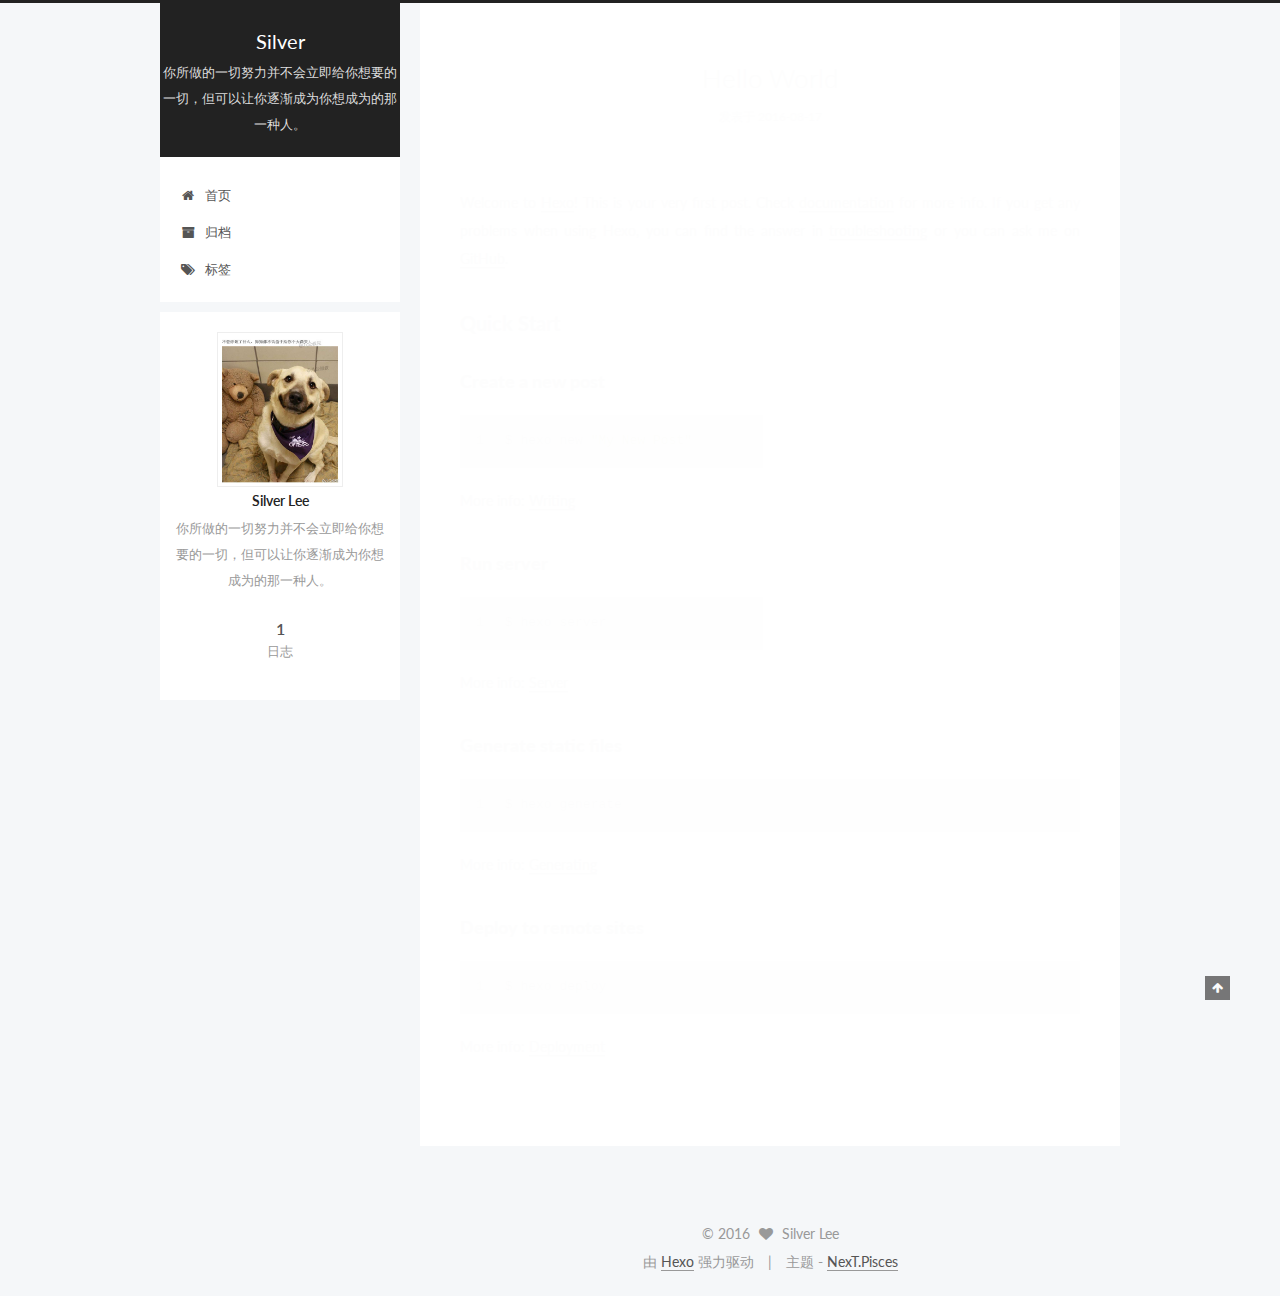
<file: index.html>
<!doctype html>



  


<html class="theme-next pisces use-motion">
<head>
  <meta charset="UTF-8"/>
<meta http-equiv="X-UA-Compatible" content="IE=edge,chrome=1" />
<meta name="viewport" content="width=device-width, initial-scale=1, maximum-scale=1"/>



<meta http-equiv="Cache-Control" content="no-transform" />
<meta http-equiv="Cache-Control" content="no-siteapp" />












  
  
  <link href="/vendors/fancybox/source/jquery.fancybox.css?v=2.1.5" rel="stylesheet" type="text/css" />




  
  
  
  

  
    
    
  

  

  

  

  

  
    
    
    <link href="//fonts.googleapis.com/css?family=Lato:300,300italic,400,400italic,700,700italic&subset=latin,latin-ext" rel="stylesheet" type="text/css">
  






<link href="/vendors/font-awesome/css/font-awesome.min.css?v=4.4.0" rel="stylesheet" type="text/css" />

<link href="/css/main.css?v=5.0.1" rel="stylesheet" type="text/css" />


  <meta name="keywords" content="Hexo, NexT" />








  <link rel="shortcut icon" type="image/x-icon" href="/favicon.ico?v=5.0.1" />






<meta name="description" content="你所做的一切努力并不会立即给你想要的一切，但可以让你逐渐成为你想成为的那一种人。">
<meta property="og:type" content="website">
<meta property="og:title" content="Silver">
<meta property="og:url" content="http://yoursite.com/index.html">
<meta property="og:site_name" content="Silver">
<meta property="og:description" content="你所做的一切努力并不会立即给你想要的一切，但可以让你逐渐成为你想成为的那一种人。">
<meta name="twitter:card" content="summary">
<meta name="twitter:title" content="Silver">
<meta name="twitter:description" content="你所做的一切努力并不会立即给你想要的一切，但可以让你逐渐成为你想成为的那一种人。">



<script type="text/javascript" id="hexo.configuration">
  var NexT = window.NexT || {};
  var CONFIG = {
    scheme: 'Pisces',
    sidebar: {"position":"left","display":"post"},
    fancybox: true,
    motion: true,
    duoshuo: {
      userId: 0,
      author: '博主'
    }
  };
</script>




  <link rel="canonical" href="http://yoursite.com/"/>

  <title> Silver </title>
</head>

<body itemscope itemtype="http://schema.org/WebPage" lang="zh-Hans">

  










  
  
    
  

  <div class="container one-collumn sidebar-position-left 
   page-home 
 ">
    <div class="headband"></div>

    <header id="header" class="header" itemscope itemtype="http://schema.org/WPHeader">
      <div class="header-inner"><div class="site-meta ">
  

  <div class="custom-logo-site-title">
    <a href="/"  class="brand" rel="start">
      <span class="logo-line-before"><i></i></span>
      <span class="site-title">Silver</span>
      <span class="logo-line-after"><i></i></span>
    </a>
  </div>
  <p class="site-subtitle">你所做的一切努力并不会立即给你想要的一切，但可以让你逐渐成为你想成为的那一种人。</p>
</div>

<div class="site-nav-toggle">
  <button>
    <span class="btn-bar"></span>
    <span class="btn-bar"></span>
    <span class="btn-bar"></span>
  </button>
</div>

<nav class="site-nav">
  

  
    <ul id="menu" class="menu">
      
        
        <li class="menu-item menu-item-home">
          <a href="/" rel="section">
            
              <i class="menu-item-icon fa fa-fw fa-home"></i> <br />
            
            首页
          </a>
        </li>
      
        
        <li class="menu-item menu-item-archives">
          <a href="/archives" rel="section">
            
              <i class="menu-item-icon fa fa-fw fa-archive"></i> <br />
            
            归档
          </a>
        </li>
      
        
        <li class="menu-item menu-item-tags">
          <a href="/tags" rel="section">
            
              <i class="menu-item-icon fa fa-fw fa-tags"></i> <br />
            
            标签
          </a>
        </li>
      

      
    </ul>
  

  
</nav>

 </div>
    </header>

    <main id="main" class="main">
      <div class="main-inner">
        <div class="content-wrap">
          <div id="content" class="content">
            
  <section id="posts" class="posts-expand">
    
      

  
  

  
  
  

  <article class="post post-type-normal " itemscope itemtype="http://schema.org/Article">

    
      <header class="post-header">

        
        
          <h1 class="post-title" itemprop="name headline">
            
            
              
                
                <a class="post-title-link" href="/2016/08/17/hello-world/" itemprop="url">
                  Hello World
                </a>
              
            
          </h1>
        

        <div class="post-meta">
          <span class="post-time">
            <span class="post-meta-item-icon">
              <i class="fa fa-calendar-o"></i>
            </span>
            <span class="post-meta-item-text">发表于</span>
            <time itemprop="dateCreated" datetime="2016-08-17T09:22:02+08:00" content="2016-08-17">
              2016-08-17
            </time>
          </span>

          

          
            
          

          

          
          

          
        </div>
      </header>
    


    <div class="post-body" itemprop="articleBody">

      
      

      
        
          
            <p>Welcome to <a href="https://hexo.io/" target="_blank" rel="external">Hexo</a>! This is your very first post. Check <a href="https://hexo.io/docs/" target="_blank" rel="external">documentation</a> for more info. If you get any problems when using Hexo, you can find the answer in <a href="https://hexo.io/docs/troubleshooting.html" target="_blank" rel="external">troubleshooting</a> or you can ask me on <a href="https://github.com/hexojs/hexo/issues" target="_blank" rel="external">GitHub</a>.</p>
<h2 id="Quick-Start"><a href="#Quick-Start" class="headerlink" title="Quick Start"></a>Quick Start</h2><h3 id="Create-a-new-post"><a href="#Create-a-new-post" class="headerlink" title="Create a new post"></a>Create a new post</h3><figure class="highlight bash"><table><tr><td class="gutter"><pre><div class="line">1</div></pre></td><td class="code"><pre><div class="line">$ hexo new <span class="string">"My New Post"</span></div></pre></td></tr></table></figure>
<p>More info: <a href="https://hexo.io/docs/writing.html" target="_blank" rel="external">Writing</a></p>
<h3 id="Run-server"><a href="#Run-server" class="headerlink" title="Run server"></a>Run server</h3><figure class="highlight bash"><table><tr><td class="gutter"><pre><div class="line">1</div></pre></td><td class="code"><pre><div class="line">$ hexo server</div></pre></td></tr></table></figure>
<p>More info: <a href="https://hexo.io/docs/server.html" target="_blank" rel="external">Server</a></p>
<h3 id="Generate-static-files"><a href="#Generate-static-files" class="headerlink" title="Generate static files"></a>Generate static files</h3><figure class="highlight bash"><table><tr><td class="gutter"><pre><div class="line">1</div></pre></td><td class="code"><pre><div class="line">$ hexo generate</div></pre></td></tr></table></figure>
<p>More info: <a href="https://hexo.io/docs/generating.html" target="_blank" rel="external">Generating</a></p>
<h3 id="Deploy-to-remote-sites"><a href="#Deploy-to-remote-sites" class="headerlink" title="Deploy to remote sites"></a>Deploy to remote sites</h3><figure class="highlight bash"><table><tr><td class="gutter"><pre><div class="line">1</div></pre></td><td class="code"><pre><div class="line">$ hexo deploy</div></pre></td></tr></table></figure>
<p>More info: <a href="https://hexo.io/docs/deployment.html" target="_blank" rel="external">Deployment</a></p>

          
        
      
    </div>

    <div>
      
    </div>

    <div>
      
    </div>

    <footer class="post-footer">
      

      

      
      
        <div class="post-eof"></div>
      
    </footer>
  </article>


    
  </section>

  


          </div>
          


          

        </div>
        
          
  
  <div class="sidebar-toggle">
    <div class="sidebar-toggle-line-wrap">
      <span class="sidebar-toggle-line sidebar-toggle-line-first"></span>
      <span class="sidebar-toggle-line sidebar-toggle-line-middle"></span>
      <span class="sidebar-toggle-line sidebar-toggle-line-last"></span>
    </div>
  </div>

  <aside id="sidebar" class="sidebar">
    <div class="sidebar-inner">

      

      

      <section class="site-overview sidebar-panel  sidebar-panel-active ">
        <div class="site-author motion-element" itemprop="author" itemscope itemtype="http://schema.org/Person">
          <img class="site-author-image" itemprop="image"
               src="/images/smile.jpg"
               alt="Silver Lee" />
          <p class="site-author-name" itemprop="name">Silver Lee</p>
          <p class="site-description motion-element" itemprop="description">你所做的一切努力并不会立即给你想要的一切，但可以让你逐渐成为你想成为的那一种人。</p>
        </div>
        <nav class="site-state motion-element">
          <div class="site-state-item site-state-posts">
            <a href="/archives">
              <span class="site-state-item-count">1</span>
              <span class="site-state-item-name">日志</span>
            </a>
          </div>

          

          

        </nav>

        

        <div class="links-of-author motion-element">
          
        </div>

        
        

        
        

      </section>

      

    </div>
  </aside>


        
      </div>
    </main>

    <footer id="footer" class="footer">
      <div class="footer-inner">
        <div class="copyright" >
  
  &copy; 
  <span itemprop="copyrightYear">2016</span>
  <span class="with-love">
    <i class="fa fa-heart"></i>
  </span>
  <span class="author" itemprop="copyrightHolder">Silver Lee</span>
</div>

<div class="powered-by">
  由 <a class="theme-link" href="https://hexo.io">Hexo</a> 强力驱动
</div>

<div class="theme-info">
  主题 -
  <a class="theme-link" href="https://github.com/iissnan/hexo-theme-next">
    NexT.Pisces
  </a>
</div>

        

        
      </div>
    </footer>

    <div class="back-to-top">
      <i class="fa fa-arrow-up"></i>
    </div>
  </div>

  

<script type="text/javascript">
  if (Object.prototype.toString.call(window.Promise) !== '[object Function]') {
    window.Promise = null;
  }
</script>









  



  
  <script type="text/javascript" src="/vendors/jquery/index.js?v=2.1.3"></script>

  
  <script type="text/javascript" src="/vendors/fastclick/lib/fastclick.min.js?v=1.0.6"></script>

  
  <script type="text/javascript" src="/vendors/jquery_lazyload/jquery.lazyload.js?v=1.9.7"></script>

  
  <script type="text/javascript" src="/vendors/velocity/velocity.min.js?v=1.2.1"></script>

  
  <script type="text/javascript" src="/vendors/velocity/velocity.ui.min.js?v=1.2.1"></script>

  
  <script type="text/javascript" src="/vendors/fancybox/source/jquery.fancybox.pack.js?v=2.1.5"></script>


  


  <script type="text/javascript" src="/js/src/utils.js?v=5.0.1"></script>

  <script type="text/javascript" src="/js/src/motion.js?v=5.0.1"></script>



  
  


  <script type="text/javascript" src="/js/src/affix.js?v=5.0.1"></script>

  <script type="text/javascript" src="/js/src/schemes/pisces.js?v=5.0.1"></script>



  

  


  <script type="text/javascript" src="/js/src/bootstrap.js?v=5.0.1"></script>



  



  




  
  

  

  

  

</body>
</html>
</file>
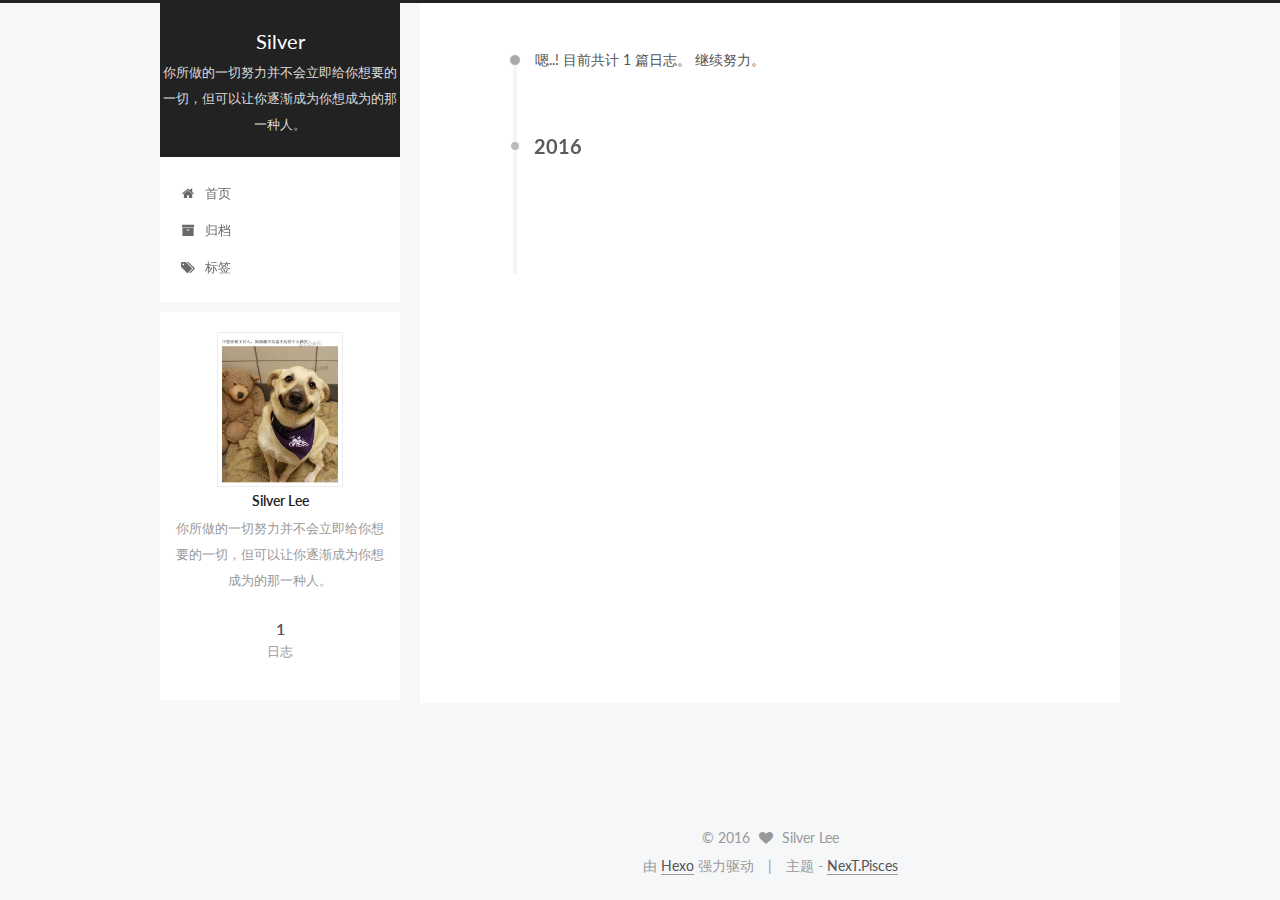
<file: archives/index.html>
<!doctype html>



  


<html class="theme-next pisces use-motion">
<head>
  <meta charset="UTF-8"/>
<meta http-equiv="X-UA-Compatible" content="IE=edge,chrome=1" />
<meta name="viewport" content="width=device-width, initial-scale=1, maximum-scale=1"/>



<meta http-equiv="Cache-Control" content="no-transform" />
<meta http-equiv="Cache-Control" content="no-siteapp" />












  
  
  <link href="/vendors/fancybox/source/jquery.fancybox.css?v=2.1.5" rel="stylesheet" type="text/css" />




  
  
  
  

  
    
    
  

  

  

  

  

  
    
    
    <link href="//fonts.googleapis.com/css?family=Lato:300,300italic,400,400italic,700,700italic&subset=latin,latin-ext" rel="stylesheet" type="text/css">
  






<link href="/vendors/font-awesome/css/font-awesome.min.css?v=4.4.0" rel="stylesheet" type="text/css" />

<link href="/css/main.css?v=5.0.1" rel="stylesheet" type="text/css" />


  <meta name="keywords" content="Hexo, NexT" />








  <link rel="shortcut icon" type="image/x-icon" href="/favicon.ico?v=5.0.1" />






<meta name="description" content="你所做的一切努力并不会立即给你想要的一切，但可以让你逐渐成为你想成为的那一种人。">
<meta property="og:type" content="website">
<meta property="og:title" content="Silver">
<meta property="og:url" content="http://yoursite.com/archives/index.html">
<meta property="og:site_name" content="Silver">
<meta property="og:description" content="你所做的一切努力并不会立即给你想要的一切，但可以让你逐渐成为你想成为的那一种人。">
<meta name="twitter:card" content="summary">
<meta name="twitter:title" content="Silver">
<meta name="twitter:description" content="你所做的一切努力并不会立即给你想要的一切，但可以让你逐渐成为你想成为的那一种人。">



<script type="text/javascript" id="hexo.configuration">
  var NexT = window.NexT || {};
  var CONFIG = {
    scheme: 'Pisces',
    sidebar: {"position":"left","display":"post"},
    fancybox: true,
    motion: true,
    duoshuo: {
      userId: 0,
      author: '博主'
    }
  };
</script>




  <link rel="canonical" href="http://yoursite.com/archives/"/>

  <title> 归档 | Silver </title>
</head>

<body itemscope itemtype="http://schema.org/WebPage" lang="zh-Hans">

  










  
  
    
  

  <div class="container one-collumn sidebar-position-left  page-archive  ">
    <div class="headband"></div>

    <header id="header" class="header" itemscope itemtype="http://schema.org/WPHeader">
      <div class="header-inner"><div class="site-meta ">
  

  <div class="custom-logo-site-title">
    <a href="/"  class="brand" rel="start">
      <span class="logo-line-before"><i></i></span>
      <span class="site-title">Silver</span>
      <span class="logo-line-after"><i></i></span>
    </a>
  </div>
  <p class="site-subtitle">你所做的一切努力并不会立即给你想要的一切，但可以让你逐渐成为你想成为的那一种人。</p>
</div>

<div class="site-nav-toggle">
  <button>
    <span class="btn-bar"></span>
    <span class="btn-bar"></span>
    <span class="btn-bar"></span>
  </button>
</div>

<nav class="site-nav">
  

  
    <ul id="menu" class="menu">
      
        
        <li class="menu-item menu-item-home">
          <a href="/" rel="section">
            
              <i class="menu-item-icon fa fa-fw fa-home"></i> <br />
            
            首页
          </a>
        </li>
      
        
        <li class="menu-item menu-item-archives">
          <a href="/archives" rel="section">
            
              <i class="menu-item-icon fa fa-fw fa-archive"></i> <br />
            
            归档
          </a>
        </li>
      
        
        <li class="menu-item menu-item-tags">
          <a href="/tags" rel="section">
            
              <i class="menu-item-icon fa fa-fw fa-tags"></i> <br />
            
            标签
          </a>
        </li>
      

      
    </ul>
  

  
</nav>

 </div>
    </header>

    <main id="main" class="main">
      <div class="main-inner">
        <div class="content-wrap">
          <div id="content" class="content">
            

  <section id="posts" class="posts-collapse">
    <span class="archive-move-on"></span>

    <span class="archive-page-counter">
      
      
      
        
      
      嗯..! 目前共计 1 篇日志。 继续努力。
    </span>

    

      
      
      

      
        
        <div class="collection-title">
          <h2 class="archive-year motion-element" id="archive-year-2016">2016</h2>
        </div>
      
      

      

  <article class="post post-type-normal" itemscope itemtype="http://schema.org/Article">
    <header class="post-header">

      <h1 class="post-title">
        
            <a class="post-title-link" href="/2016/08/17/hello-world/" itemprop="url">
              
                <span itemprop="name">Hello World</span>
              
            </a>
        
      </h1>

      <div class="post-meta">
        <time class="post-time" itemprop="dateCreated"
              datetime="2016-08-17T09:22:02+08:00"
              content="2016-08-17" >
          08-17
        </time>
      </div>

    </header>
  </article>



    

  </section>

  



          </div>
          


          

        </div>
        
          
  
  <div class="sidebar-toggle">
    <div class="sidebar-toggle-line-wrap">
      <span class="sidebar-toggle-line sidebar-toggle-line-first"></span>
      <span class="sidebar-toggle-line sidebar-toggle-line-middle"></span>
      <span class="sidebar-toggle-line sidebar-toggle-line-last"></span>
    </div>
  </div>

  <aside id="sidebar" class="sidebar">
    <div class="sidebar-inner">

      

      

      <section class="site-overview sidebar-panel  sidebar-panel-active ">
        <div class="site-author motion-element" itemprop="author" itemscope itemtype="http://schema.org/Person">
          <img class="site-author-image" itemprop="image"
               src="/images/smile.jpg"
               alt="Silver Lee" />
          <p class="site-author-name" itemprop="name">Silver Lee</p>
          <p class="site-description motion-element" itemprop="description">你所做的一切努力并不会立即给你想要的一切，但可以让你逐渐成为你想成为的那一种人。</p>
        </div>
        <nav class="site-state motion-element">
          <div class="site-state-item site-state-posts">
            <a href="/archives">
              <span class="site-state-item-count">1</span>
              <span class="site-state-item-name">日志</span>
            </a>
          </div>

          

          

        </nav>

        

        <div class="links-of-author motion-element">
          
        </div>

        
        

        
        

      </section>

      

    </div>
  </aside>


        
      </div>
    </main>

    <footer id="footer" class="footer">
      <div class="footer-inner">
        <div class="copyright" >
  
  &copy; 
  <span itemprop="copyrightYear">2016</span>
  <span class="with-love">
    <i class="fa fa-heart"></i>
  </span>
  <span class="author" itemprop="copyrightHolder">Silver Lee</span>
</div>

<div class="powered-by">
  由 <a class="theme-link" href="https://hexo.io">Hexo</a> 强力驱动
</div>

<div class="theme-info">
  主题 -
  <a class="theme-link" href="https://github.com/iissnan/hexo-theme-next">
    NexT.Pisces
  </a>
</div>

        

        
      </div>
    </footer>

    <div class="back-to-top">
      <i class="fa fa-arrow-up"></i>
    </div>
  </div>

  

<script type="text/javascript">
  if (Object.prototype.toString.call(window.Promise) !== '[object Function]') {
    window.Promise = null;
  }
</script>









  



  
  <script type="text/javascript" src="/vendors/jquery/index.js?v=2.1.3"></script>

  
  <script type="text/javascript" src="/vendors/fastclick/lib/fastclick.min.js?v=1.0.6"></script>

  
  <script type="text/javascript" src="/vendors/jquery_lazyload/jquery.lazyload.js?v=1.9.7"></script>

  
  <script type="text/javascript" src="/vendors/velocity/velocity.min.js?v=1.2.1"></script>

  
  <script type="text/javascript" src="/vendors/velocity/velocity.ui.min.js?v=1.2.1"></script>

  
  <script type="text/javascript" src="/vendors/fancybox/source/jquery.fancybox.pack.js?v=2.1.5"></script>


  


  <script type="text/javascript" src="/js/src/utils.js?v=5.0.1"></script>

  <script type="text/javascript" src="/js/src/motion.js?v=5.0.1"></script>



  
  


  <script type="text/javascript" src="/js/src/affix.js?v=5.0.1"></script>

  <script type="text/javascript" src="/js/src/schemes/pisces.js?v=5.0.1"></script>



  
  
    <script type="text/javascript" id="motion.page.archive">
      $('.archive-year').velocity('transition.slideLeftIn');
    </script>
  


  


  <script type="text/javascript" src="/js/src/bootstrap.js?v=5.0.1"></script>



  



  




  
  

  

  

  

</body>
</html>
</file>
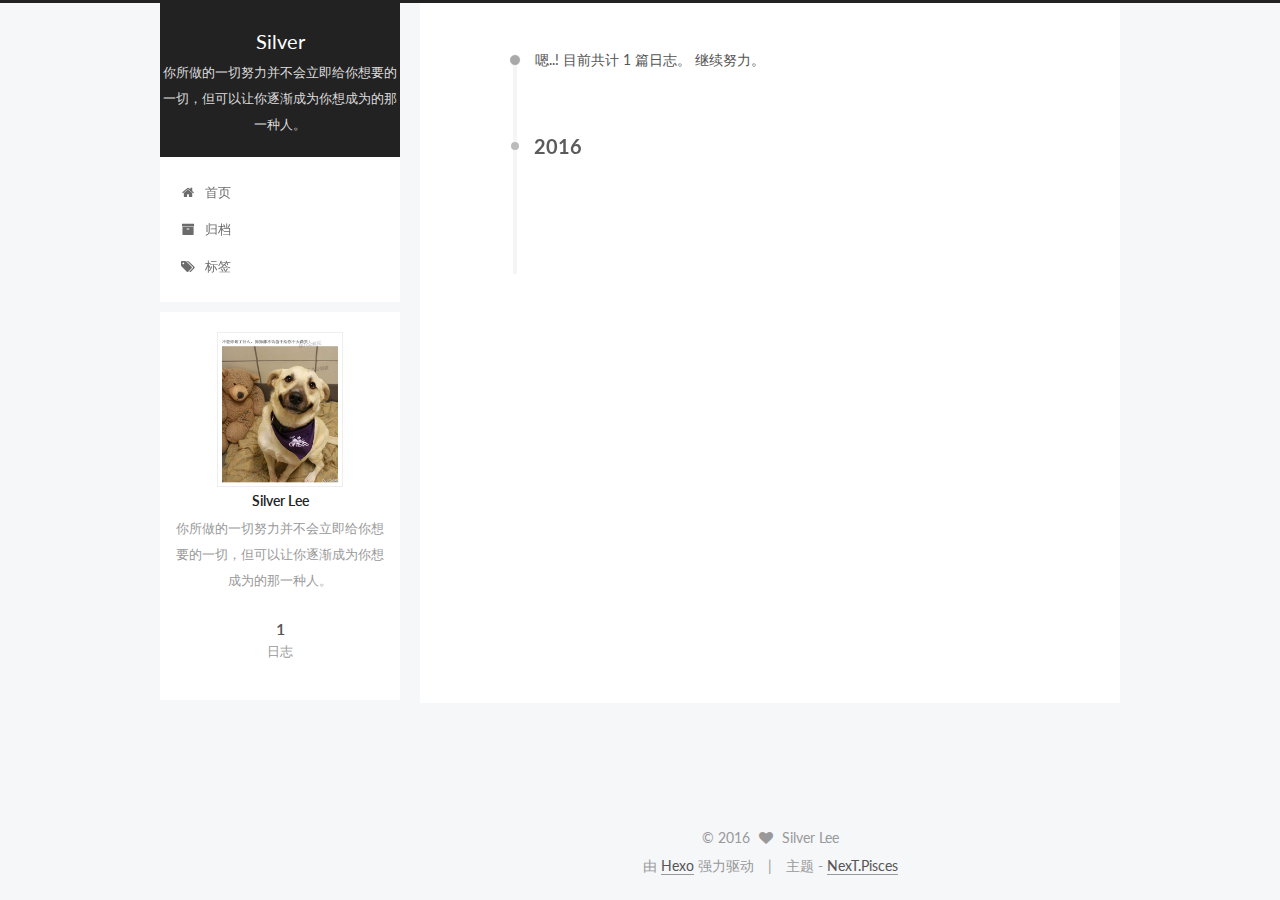
<file: archives/2016/index.html>
<!doctype html>



  


<html class="theme-next pisces use-motion">
<head>
  <meta charset="UTF-8"/>
<meta http-equiv="X-UA-Compatible" content="IE=edge,chrome=1" />
<meta name="viewport" content="width=device-width, initial-scale=1, maximum-scale=1"/>



<meta http-equiv="Cache-Control" content="no-transform" />
<meta http-equiv="Cache-Control" content="no-siteapp" />












  
  
  <link href="/vendors/fancybox/source/jquery.fancybox.css?v=2.1.5" rel="stylesheet" type="text/css" />




  
  
  
  

  
    
    
  

  

  

  

  

  
    
    
    <link href="//fonts.googleapis.com/css?family=Lato:300,300italic,400,400italic,700,700italic&subset=latin,latin-ext" rel="stylesheet" type="text/css">
  






<link href="/vendors/font-awesome/css/font-awesome.min.css?v=4.4.0" rel="stylesheet" type="text/css" />

<link href="/css/main.css?v=5.0.1" rel="stylesheet" type="text/css" />


  <meta name="keywords" content="Hexo, NexT" />








  <link rel="shortcut icon" type="image/x-icon" href="/favicon.ico?v=5.0.1" />






<meta name="description" content="你所做的一切努力并不会立即给你想要的一切，但可以让你逐渐成为你想成为的那一种人。">
<meta property="og:type" content="website">
<meta property="og:title" content="Silver">
<meta property="og:url" content="http://yoursite.com/archives/2016/index.html">
<meta property="og:site_name" content="Silver">
<meta property="og:description" content="你所做的一切努力并不会立即给你想要的一切，但可以让你逐渐成为你想成为的那一种人。">
<meta name="twitter:card" content="summary">
<meta name="twitter:title" content="Silver">
<meta name="twitter:description" content="你所做的一切努力并不会立即给你想要的一切，但可以让你逐渐成为你想成为的那一种人。">



<script type="text/javascript" id="hexo.configuration">
  var NexT = window.NexT || {};
  var CONFIG = {
    scheme: 'Pisces',
    sidebar: {"position":"left","display":"post"},
    fancybox: true,
    motion: true,
    duoshuo: {
      userId: 0,
      author: '博主'
    }
  };
</script>




  <link rel="canonical" href="http://yoursite.com/archives/2016/"/>

  <title> 归档 | Silver </title>
</head>

<body itemscope itemtype="http://schema.org/WebPage" lang="zh-Hans">

  










  
  
    
  

  <div class="container one-collumn sidebar-position-left  page-archive  ">
    <div class="headband"></div>

    <header id="header" class="header" itemscope itemtype="http://schema.org/WPHeader">
      <div class="header-inner"><div class="site-meta ">
  

  <div class="custom-logo-site-title">
    <a href="/"  class="brand" rel="start">
      <span class="logo-line-before"><i></i></span>
      <span class="site-title">Silver</span>
      <span class="logo-line-after"><i></i></span>
    </a>
  </div>
  <p class="site-subtitle">你所做的一切努力并不会立即给你想要的一切，但可以让你逐渐成为你想成为的那一种人。</p>
</div>

<div class="site-nav-toggle">
  <button>
    <span class="btn-bar"></span>
    <span class="btn-bar"></span>
    <span class="btn-bar"></span>
  </button>
</div>

<nav class="site-nav">
  

  
    <ul id="menu" class="menu">
      
        
        <li class="menu-item menu-item-home">
          <a href="/" rel="section">
            
              <i class="menu-item-icon fa fa-fw fa-home"></i> <br />
            
            首页
          </a>
        </li>
      
        
        <li class="menu-item menu-item-archives">
          <a href="/archives" rel="section">
            
              <i class="menu-item-icon fa fa-fw fa-archive"></i> <br />
            
            归档
          </a>
        </li>
      
        
        <li class="menu-item menu-item-tags">
          <a href="/tags" rel="section">
            
              <i class="menu-item-icon fa fa-fw fa-tags"></i> <br />
            
            标签
          </a>
        </li>
      

      
    </ul>
  

  
</nav>

 </div>
    </header>

    <main id="main" class="main">
      <div class="main-inner">
        <div class="content-wrap">
          <div id="content" class="content">
            

  <section id="posts" class="posts-collapse">
    <span class="archive-move-on"></span>

    <span class="archive-page-counter">
      
      
      
        
      
      嗯..! 目前共计 1 篇日志。 继续努力。
    </span>

    

      
      
      

      
        
        <div class="collection-title">
          <h2 class="archive-year motion-element" id="archive-year-2016">2016</h2>
        </div>
      
      

      

  <article class="post post-type-normal" itemscope itemtype="http://schema.org/Article">
    <header class="post-header">

      <h1 class="post-title">
        
            <a class="post-title-link" href="/2016/08/17/hello-world/" itemprop="url">
              
                <span itemprop="name">Hello World</span>
              
            </a>
        
      </h1>

      <div class="post-meta">
        <time class="post-time" itemprop="dateCreated"
              datetime="2016-08-17T09:22:02+08:00"
              content="2016-08-17" >
          08-17
        </time>
      </div>

    </header>
  </article>



    

  </section>

  



          </div>
          


          

        </div>
        
          
  
  <div class="sidebar-toggle">
    <div class="sidebar-toggle-line-wrap">
      <span class="sidebar-toggle-line sidebar-toggle-line-first"></span>
      <span class="sidebar-toggle-line sidebar-toggle-line-middle"></span>
      <span class="sidebar-toggle-line sidebar-toggle-line-last"></span>
    </div>
  </div>

  <aside id="sidebar" class="sidebar">
    <div class="sidebar-inner">

      

      

      <section class="site-overview sidebar-panel  sidebar-panel-active ">
        <div class="site-author motion-element" itemprop="author" itemscope itemtype="http://schema.org/Person">
          <img class="site-author-image" itemprop="image"
               src="/images/smile.jpg"
               alt="Silver Lee" />
          <p class="site-author-name" itemprop="name">Silver Lee</p>
          <p class="site-description motion-element" itemprop="description">你所做的一切努力并不会立即给你想要的一切，但可以让你逐渐成为你想成为的那一种人。</p>
        </div>
        <nav class="site-state motion-element">
          <div class="site-state-item site-state-posts">
            <a href="/archives">
              <span class="site-state-item-count">1</span>
              <span class="site-state-item-name">日志</span>
            </a>
          </div>

          

          

        </nav>

        

        <div class="links-of-author motion-element">
          
        </div>

        
        

        
        

      </section>

      

    </div>
  </aside>


        
      </div>
    </main>

    <footer id="footer" class="footer">
      <div class="footer-inner">
        <div class="copyright" >
  
  &copy; 
  <span itemprop="copyrightYear">2016</span>
  <span class="with-love">
    <i class="fa fa-heart"></i>
  </span>
  <span class="author" itemprop="copyrightHolder">Silver Lee</span>
</div>

<div class="powered-by">
  由 <a class="theme-link" href="https://hexo.io">Hexo</a> 强力驱动
</div>

<div class="theme-info">
  主题 -
  <a class="theme-link" href="https://github.com/iissnan/hexo-theme-next">
    NexT.Pisces
  </a>
</div>

        

        
      </div>
    </footer>

    <div class="back-to-top">
      <i class="fa fa-arrow-up"></i>
    </div>
  </div>

  

<script type="text/javascript">
  if (Object.prototype.toString.call(window.Promise) !== '[object Function]') {
    window.Promise = null;
  }
</script>









  



  
  <script type="text/javascript" src="/vendors/jquery/index.js?v=2.1.3"></script>

  
  <script type="text/javascript" src="/vendors/fastclick/lib/fastclick.min.js?v=1.0.6"></script>

  
  <script type="text/javascript" src="/vendors/jquery_lazyload/jquery.lazyload.js?v=1.9.7"></script>

  
  <script type="text/javascript" src="/vendors/velocity/velocity.min.js?v=1.2.1"></script>

  
  <script type="text/javascript" src="/vendors/velocity/velocity.ui.min.js?v=1.2.1"></script>

  
  <script type="text/javascript" src="/vendors/fancybox/source/jquery.fancybox.pack.js?v=2.1.5"></script>


  


  <script type="text/javascript" src="/js/src/utils.js?v=5.0.1"></script>

  <script type="text/javascript" src="/js/src/motion.js?v=5.0.1"></script>



  
  


  <script type="text/javascript" src="/js/src/affix.js?v=5.0.1"></script>

  <script type="text/javascript" src="/js/src/schemes/pisces.js?v=5.0.1"></script>



  
  
    <script type="text/javascript" id="motion.page.archive">
      $('.archive-year').velocity('transition.slideLeftIn');
    </script>
  


  


  <script type="text/javascript" src="/js/src/bootstrap.js?v=5.0.1"></script>



  



  




  
  

  

  

  

</body>
</html>
</file>
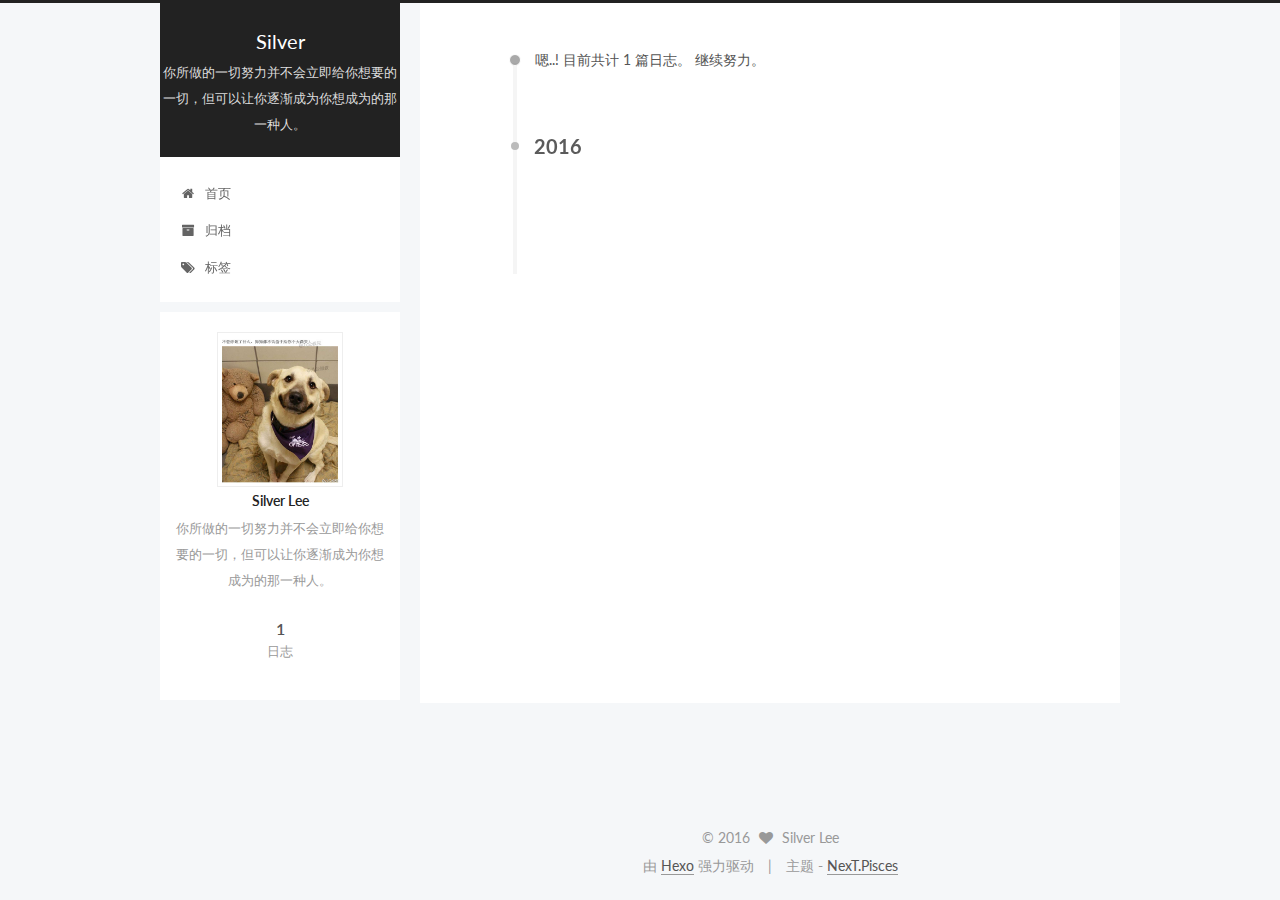
<file: archives/2016/08/index.html>
<!doctype html>



  


<html class="theme-next pisces use-motion">
<head>
  <meta charset="UTF-8"/>
<meta http-equiv="X-UA-Compatible" content="IE=edge,chrome=1" />
<meta name="viewport" content="width=device-width, initial-scale=1, maximum-scale=1"/>



<meta http-equiv="Cache-Control" content="no-transform" />
<meta http-equiv="Cache-Control" content="no-siteapp" />












  
  
  <link href="/vendors/fancybox/source/jquery.fancybox.css?v=2.1.5" rel="stylesheet" type="text/css" />




  
  
  
  

  
    
    
  

  

  

  

  

  
    
    
    <link href="//fonts.googleapis.com/css?family=Lato:300,300italic,400,400italic,700,700italic&subset=latin,latin-ext" rel="stylesheet" type="text/css">
  






<link href="/vendors/font-awesome/css/font-awesome.min.css?v=4.4.0" rel="stylesheet" type="text/css" />

<link href="/css/main.css?v=5.0.1" rel="stylesheet" type="text/css" />


  <meta name="keywords" content="Hexo, NexT" />








  <link rel="shortcut icon" type="image/x-icon" href="/favicon.ico?v=5.0.1" />






<meta name="description" content="你所做的一切努力并不会立即给你想要的一切，但可以让你逐渐成为你想成为的那一种人。">
<meta property="og:type" content="website">
<meta property="og:title" content="Silver">
<meta property="og:url" content="http://yoursite.com/archives/2016/08/index.html">
<meta property="og:site_name" content="Silver">
<meta property="og:description" content="你所做的一切努力并不会立即给你想要的一切，但可以让你逐渐成为你想成为的那一种人。">
<meta name="twitter:card" content="summary">
<meta name="twitter:title" content="Silver">
<meta name="twitter:description" content="你所做的一切努力并不会立即给你想要的一切，但可以让你逐渐成为你想成为的那一种人。">



<script type="text/javascript" id="hexo.configuration">
  var NexT = window.NexT || {};
  var CONFIG = {
    scheme: 'Pisces',
    sidebar: {"position":"left","display":"post"},
    fancybox: true,
    motion: true,
    duoshuo: {
      userId: 0,
      author: '博主'
    }
  };
</script>




  <link rel="canonical" href="http://yoursite.com/archives/2016/08/"/>

  <title> 归档 | Silver </title>
</head>

<body itemscope itemtype="http://schema.org/WebPage" lang="zh-Hans">

  










  
  
    
  

  <div class="container one-collumn sidebar-position-left  page-archive  ">
    <div class="headband"></div>

    <header id="header" class="header" itemscope itemtype="http://schema.org/WPHeader">
      <div class="header-inner"><div class="site-meta ">
  

  <div class="custom-logo-site-title">
    <a href="/"  class="brand" rel="start">
      <span class="logo-line-before"><i></i></span>
      <span class="site-title">Silver</span>
      <span class="logo-line-after"><i></i></span>
    </a>
  </div>
  <p class="site-subtitle">你所做的一切努力并不会立即给你想要的一切，但可以让你逐渐成为你想成为的那一种人。</p>
</div>

<div class="site-nav-toggle">
  <button>
    <span class="btn-bar"></span>
    <span class="btn-bar"></span>
    <span class="btn-bar"></span>
  </button>
</div>

<nav class="site-nav">
  

  
    <ul id="menu" class="menu">
      
        
        <li class="menu-item menu-item-home">
          <a href="/" rel="section">
            
              <i class="menu-item-icon fa fa-fw fa-home"></i> <br />
            
            首页
          </a>
        </li>
      
        
        <li class="menu-item menu-item-archives">
          <a href="/archives" rel="section">
            
              <i class="menu-item-icon fa fa-fw fa-archive"></i> <br />
            
            归档
          </a>
        </li>
      
        
        <li class="menu-item menu-item-tags">
          <a href="/tags" rel="section">
            
              <i class="menu-item-icon fa fa-fw fa-tags"></i> <br />
            
            标签
          </a>
        </li>
      

      
    </ul>
  

  
</nav>

 </div>
    </header>

    <main id="main" class="main">
      <div class="main-inner">
        <div class="content-wrap">
          <div id="content" class="content">
            

  <section id="posts" class="posts-collapse">
    <span class="archive-move-on"></span>

    <span class="archive-page-counter">
      
      
      
        
      
      嗯..! 目前共计 1 篇日志。 继续努力。
    </span>

    

      
      
      

      
        
        <div class="collection-title">
          <h2 class="archive-year motion-element" id="archive-year-2016">2016</h2>
        </div>
      
      

      

  <article class="post post-type-normal" itemscope itemtype="http://schema.org/Article">
    <header class="post-header">

      <h1 class="post-title">
        
            <a class="post-title-link" href="/2016/08/17/hello-world/" itemprop="url">
              
                <span itemprop="name">Hello World</span>
              
            </a>
        
      </h1>

      <div class="post-meta">
        <time class="post-time" itemprop="dateCreated"
              datetime="2016-08-17T09:22:02+08:00"
              content="2016-08-17" >
          08-17
        </time>
      </div>

    </header>
  </article>



    

  </section>

  



          </div>
          


          

        </div>
        
          
  
  <div class="sidebar-toggle">
    <div class="sidebar-toggle-line-wrap">
      <span class="sidebar-toggle-line sidebar-toggle-line-first"></span>
      <span class="sidebar-toggle-line sidebar-toggle-line-middle"></span>
      <span class="sidebar-toggle-line sidebar-toggle-line-last"></span>
    </div>
  </div>

  <aside id="sidebar" class="sidebar">
    <div class="sidebar-inner">

      

      

      <section class="site-overview sidebar-panel  sidebar-panel-active ">
        <div class="site-author motion-element" itemprop="author" itemscope itemtype="http://schema.org/Person">
          <img class="site-author-image" itemprop="image"
               src="/images/smile.jpg"
               alt="Silver Lee" />
          <p class="site-author-name" itemprop="name">Silver Lee</p>
          <p class="site-description motion-element" itemprop="description">你所做的一切努力并不会立即给你想要的一切，但可以让你逐渐成为你想成为的那一种人。</p>
        </div>
        <nav class="site-state motion-element">
          <div class="site-state-item site-state-posts">
            <a href="/archives">
              <span class="site-state-item-count">1</span>
              <span class="site-state-item-name">日志</span>
            </a>
          </div>

          

          

        </nav>

        

        <div class="links-of-author motion-element">
          
        </div>

        
        

        
        

      </section>

      

    </div>
  </aside>


        
      </div>
    </main>

    <footer id="footer" class="footer">
      <div class="footer-inner">
        <div class="copyright" >
  
  &copy; 
  <span itemprop="copyrightYear">2016</span>
  <span class="with-love">
    <i class="fa fa-heart"></i>
  </span>
  <span class="author" itemprop="copyrightHolder">Silver Lee</span>
</div>

<div class="powered-by">
  由 <a class="theme-link" href="https://hexo.io">Hexo</a> 强力驱动
</div>

<div class="theme-info">
  主题 -
  <a class="theme-link" href="https://github.com/iissnan/hexo-theme-next">
    NexT.Pisces
  </a>
</div>

        

        
      </div>
    </footer>

    <div class="back-to-top">
      <i class="fa fa-arrow-up"></i>
    </div>
  </div>

  

<script type="text/javascript">
  if (Object.prototype.toString.call(window.Promise) !== '[object Function]') {
    window.Promise = null;
  }
</script>









  



  
  <script type="text/javascript" src="/vendors/jquery/index.js?v=2.1.3"></script>

  
  <script type="text/javascript" src="/vendors/fastclick/lib/fastclick.min.js?v=1.0.6"></script>

  
  <script type="text/javascript" src="/vendors/jquery_lazyload/jquery.lazyload.js?v=1.9.7"></script>

  
  <script type="text/javascript" src="/vendors/velocity/velocity.min.js?v=1.2.1"></script>

  
  <script type="text/javascript" src="/vendors/velocity/velocity.ui.min.js?v=1.2.1"></script>

  
  <script type="text/javascript" src="/vendors/fancybox/source/jquery.fancybox.pack.js?v=2.1.5"></script>


  


  <script type="text/javascript" src="/js/src/utils.js?v=5.0.1"></script>

  <script type="text/javascript" src="/js/src/motion.js?v=5.0.1"></script>



  
  


  <script type="text/javascript" src="/js/src/affix.js?v=5.0.1"></script>

  <script type="text/javascript" src="/js/src/schemes/pisces.js?v=5.0.1"></script>



  
  
    <script type="text/javascript" id="motion.page.archive">
      $('.archive-year').velocity('transition.slideLeftIn');
    </script>
  


  


  <script type="text/javascript" src="/js/src/bootstrap.js?v=5.0.1"></script>



  



  




  
  

  

  

  

</body>
</html>
</file>
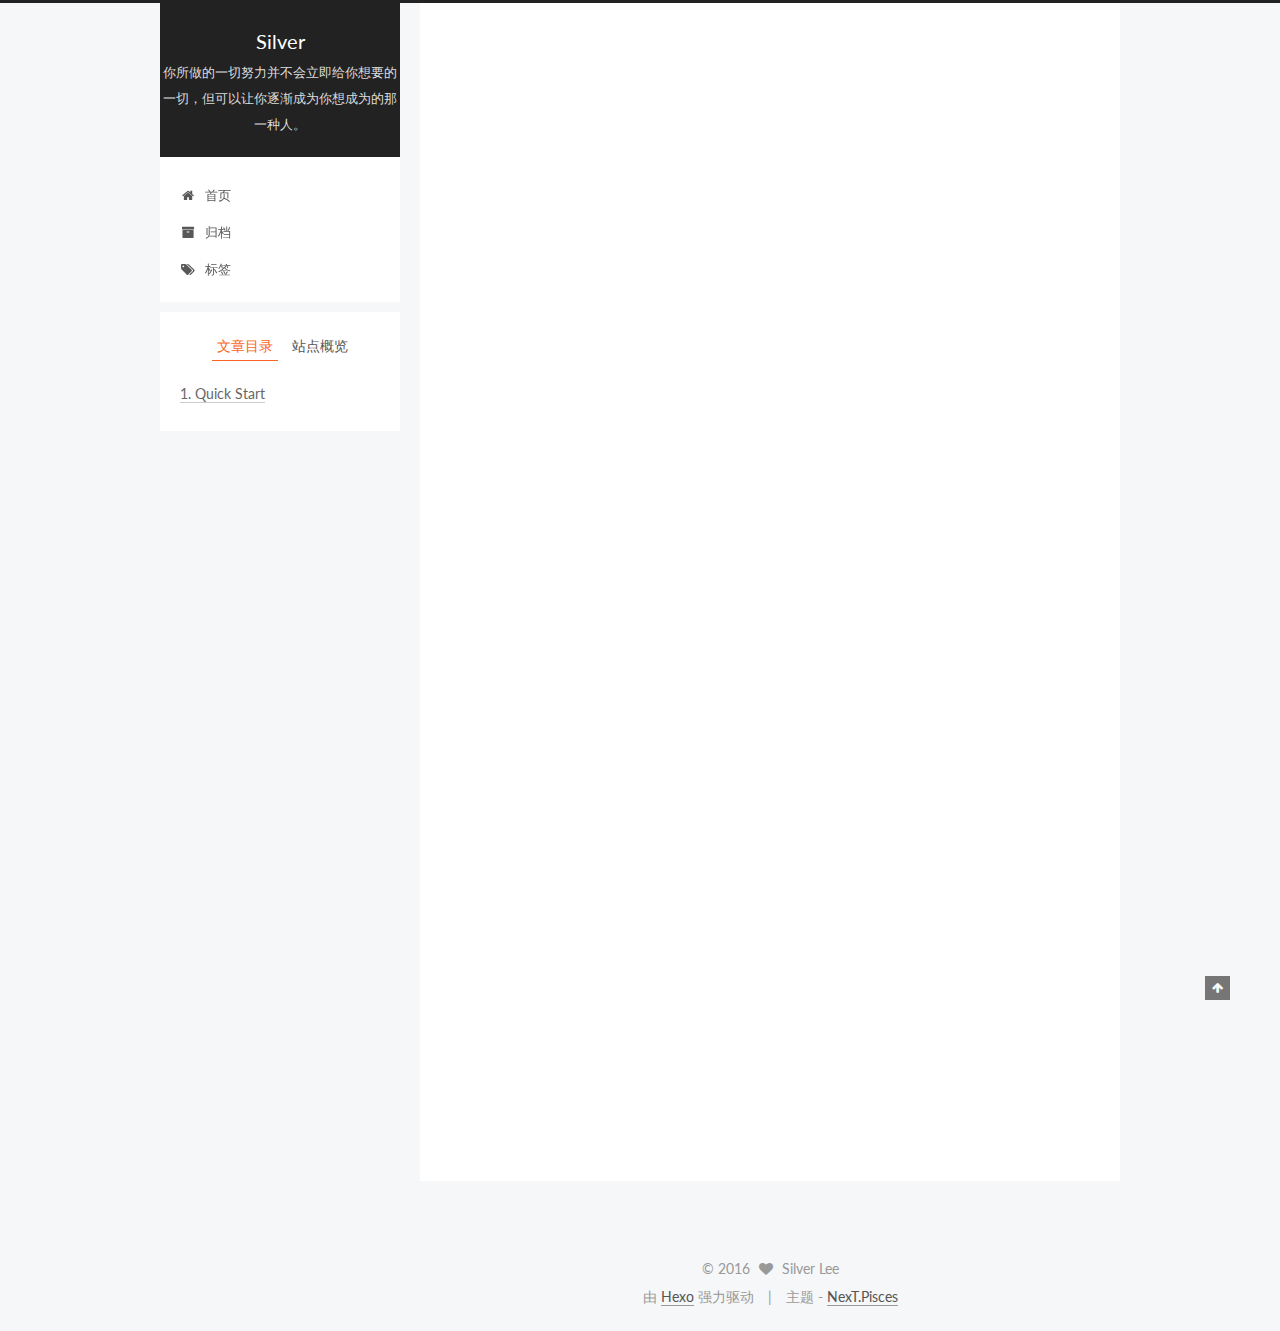
<file: 2016/08/17/hello-world/index.html>
<!doctype html>



  


<html class="theme-next pisces use-motion">
<head>
  <meta charset="UTF-8"/>
<meta http-equiv="X-UA-Compatible" content="IE=edge,chrome=1" />
<meta name="viewport" content="width=device-width, initial-scale=1, maximum-scale=1"/>



<meta http-equiv="Cache-Control" content="no-transform" />
<meta http-equiv="Cache-Control" content="no-siteapp" />












  
  
  <link href="/vendors/fancybox/source/jquery.fancybox.css?v=2.1.5" rel="stylesheet" type="text/css" />




  
  
  
  

  
    
    
  

  

  

  

  

  
    
    
    <link href="//fonts.googleapis.com/css?family=Lato:300,300italic,400,400italic,700,700italic&subset=latin,latin-ext" rel="stylesheet" type="text/css">
  






<link href="/vendors/font-awesome/css/font-awesome.min.css?v=4.4.0" rel="stylesheet" type="text/css" />

<link href="/css/main.css?v=5.0.1" rel="stylesheet" type="text/css" />


  <meta name="keywords" content="Hexo, NexT" />








  <link rel="shortcut icon" type="image/x-icon" href="/favicon.ico?v=5.0.1" />






<meta name="description" content="Welcome to Hexo! This is your very first post. Check documentation for more info. If you get any problems when using Hexo, you can find the answer in troubleshooting or you can ask me on GitHub.
Quick">
<meta property="og:type" content="article">
<meta property="og:title" content="Hello World">
<meta property="og:url" content="http://yoursite.com/2016/08/17/hello-world/index.html">
<meta property="og:site_name" content="Silver">
<meta property="og:description" content="Welcome to Hexo! This is your very first post. Check documentation for more info. If you get any problems when using Hexo, you can find the answer in troubleshooting or you can ask me on GitHub.
Quick">
<meta property="og:updated_time" content="2016-08-17T01:22:02.206Z">
<meta name="twitter:card" content="summary">
<meta name="twitter:title" content="Hello World">
<meta name="twitter:description" content="Welcome to Hexo! This is your very first post. Check documentation for more info. If you get any problems when using Hexo, you can find the answer in troubleshooting or you can ask me on GitHub.
Quick">



<script type="text/javascript" id="hexo.configuration">
  var NexT = window.NexT || {};
  var CONFIG = {
    scheme: 'Pisces',
    sidebar: {"position":"left","display":"post"},
    fancybox: true,
    motion: true,
    duoshuo: {
      userId: 0,
      author: '博主'
    }
  };
</script>




  <link rel="canonical" href="http://yoursite.com/2016/08/17/hello-world/"/>

  <title> Hello World | Silver </title>
</head>

<body itemscope itemtype="http://schema.org/WebPage" lang="zh-Hans">

  










  
  
    
  

  <div class="container one-collumn sidebar-position-left page-post-detail ">
    <div class="headband"></div>

    <header id="header" class="header" itemscope itemtype="http://schema.org/WPHeader">
      <div class="header-inner"><div class="site-meta ">
  

  <div class="custom-logo-site-title">
    <a href="/"  class="brand" rel="start">
      <span class="logo-line-before"><i></i></span>
      <span class="site-title">Silver</span>
      <span class="logo-line-after"><i></i></span>
    </a>
  </div>
  <p class="site-subtitle">你所做的一切努力并不会立即给你想要的一切，但可以让你逐渐成为你想成为的那一种人。</p>
</div>

<div class="site-nav-toggle">
  <button>
    <span class="btn-bar"></span>
    <span class="btn-bar"></span>
    <span class="btn-bar"></span>
  </button>
</div>

<nav class="site-nav">
  

  
    <ul id="menu" class="menu">
      
        
        <li class="menu-item menu-item-home">
          <a href="/" rel="section">
            
              <i class="menu-item-icon fa fa-fw fa-home"></i> <br />
            
            首页
          </a>
        </li>
      
        
        <li class="menu-item menu-item-archives">
          <a href="/archives" rel="section">
            
              <i class="menu-item-icon fa fa-fw fa-archive"></i> <br />
            
            归档
          </a>
        </li>
      
        
        <li class="menu-item menu-item-tags">
          <a href="/tags" rel="section">
            
              <i class="menu-item-icon fa fa-fw fa-tags"></i> <br />
            
            标签
          </a>
        </li>
      

      
    </ul>
  

  
</nav>

 </div>
    </header>

    <main id="main" class="main">
      <div class="main-inner">
        <div class="content-wrap">
          <div id="content" class="content">
            

  <div id="posts" class="posts-expand">
    

  
  

  
  
  

  <article class="post post-type-normal " itemscope itemtype="http://schema.org/Article">

    
      <header class="post-header">

        
        
          <h1 class="post-title" itemprop="name headline">
            
            
              
                Hello World
              
            
          </h1>
        

        <div class="post-meta">
          <span class="post-time">
            <span class="post-meta-item-icon">
              <i class="fa fa-calendar-o"></i>
            </span>
            <span class="post-meta-item-text">发表于</span>
            <time itemprop="dateCreated" datetime="2016-08-17T09:22:02+08:00" content="2016-08-17">
              2016-08-17
            </time>
          </span>

          

          
            
          

          

          
          

          
        </div>
      </header>
    


    <div class="post-body" itemprop="articleBody">

      
      

      
        <p>Welcome to <a href="https://hexo.io/" target="_blank" rel="external">Hexo</a>! This is your very first post. Check <a href="https://hexo.io/docs/" target="_blank" rel="external">documentation</a> for more info. If you get any problems when using Hexo, you can find the answer in <a href="https://hexo.io/docs/troubleshooting.html" target="_blank" rel="external">troubleshooting</a> or you can ask me on <a href="https://github.com/hexojs/hexo/issues" target="_blank" rel="external">GitHub</a>.</p>
<h2 id="Quick-Start"><a href="#Quick-Start" class="headerlink" title="Quick Start"></a>Quick Start</h2><h3 id="Create-a-new-post"><a href="#Create-a-new-post" class="headerlink" title="Create a new post"></a>Create a new post</h3><figure class="highlight bash"><table><tr><td class="gutter"><pre><div class="line">1</div></pre></td><td class="code"><pre><div class="line">$ hexo new <span class="string">"My New Post"</span></div></pre></td></tr></table></figure>
<p>More info: <a href="https://hexo.io/docs/writing.html" target="_blank" rel="external">Writing</a></p>
<h3 id="Run-server"><a href="#Run-server" class="headerlink" title="Run server"></a>Run server</h3><figure class="highlight bash"><table><tr><td class="gutter"><pre><div class="line">1</div></pre></td><td class="code"><pre><div class="line">$ hexo server</div></pre></td></tr></table></figure>
<p>More info: <a href="https://hexo.io/docs/server.html" target="_blank" rel="external">Server</a></p>
<h3 id="Generate-static-files"><a href="#Generate-static-files" class="headerlink" title="Generate static files"></a>Generate static files</h3><figure class="highlight bash"><table><tr><td class="gutter"><pre><div class="line">1</div></pre></td><td class="code"><pre><div class="line">$ hexo generate</div></pre></td></tr></table></figure>
<p>More info: <a href="https://hexo.io/docs/generating.html" target="_blank" rel="external">Generating</a></p>
<h3 id="Deploy-to-remote-sites"><a href="#Deploy-to-remote-sites" class="headerlink" title="Deploy to remote sites"></a>Deploy to remote sites</h3><figure class="highlight bash"><table><tr><td class="gutter"><pre><div class="line">1</div></pre></td><td class="code"><pre><div class="line">$ hexo deploy</div></pre></td></tr></table></figure>
<p>More info: <a href="https://hexo.io/docs/deployment.html" target="_blank" rel="external">Deployment</a></p>

      
    </div>

    <div>
      
        

      
    </div>

    <div>
      
        

      
    </div>

    <footer class="post-footer">
      

      

      
      
    </footer>
  </article>



    <div class="post-spread">
      
    </div>
  </div>


          </div>
          


          
  <div class="comments" id="comments">
    
  </div>


        </div>
        
          
  
  <div class="sidebar-toggle">
    <div class="sidebar-toggle-line-wrap">
      <span class="sidebar-toggle-line sidebar-toggle-line-first"></span>
      <span class="sidebar-toggle-line sidebar-toggle-line-middle"></span>
      <span class="sidebar-toggle-line sidebar-toggle-line-last"></span>
    </div>
  </div>

  <aside id="sidebar" class="sidebar">
    <div class="sidebar-inner">

      

      
        <ul class="sidebar-nav motion-element">
          <li class="sidebar-nav-toc sidebar-nav-active" data-target="post-toc-wrap" >
            文章目录
          </li>
          <li class="sidebar-nav-overview" data-target="site-overview">
            站点概览
          </li>
        </ul>
      

      <section class="site-overview sidebar-panel ">
        <div class="site-author motion-element" itemprop="author" itemscope itemtype="http://schema.org/Person">
          <img class="site-author-image" itemprop="image"
               src="/images/smile.jpg"
               alt="Silver Lee" />
          <p class="site-author-name" itemprop="name">Silver Lee</p>
          <p class="site-description motion-element" itemprop="description">你所做的一切努力并不会立即给你想要的一切，但可以让你逐渐成为你想成为的那一种人。</p>
        </div>
        <nav class="site-state motion-element">
          <div class="site-state-item site-state-posts">
            <a href="/archives">
              <span class="site-state-item-count">1</span>
              <span class="site-state-item-name">日志</span>
            </a>
          </div>

          

          

        </nav>

        

        <div class="links-of-author motion-element">
          
        </div>

        
        

        
        

      </section>

      
        <section class="post-toc-wrap motion-element sidebar-panel sidebar-panel-active">
          <div class="post-toc">
            
              
            
            
              <div class="post-toc-content"><ol class="nav"><li class="nav-item nav-level-2"><a class="nav-link" href="#Quick-Start"><span class="nav-number">1.</span> <span class="nav-text">Quick Start</span></a><ol class="nav-child"><li class="nav-item nav-level-3"><a class="nav-link" href="#Create-a-new-post"><span class="nav-number">1.1.</span> <span class="nav-text">Create a new post</span></a></li><li class="nav-item nav-level-3"><a class="nav-link" href="#Run-server"><span class="nav-number">1.2.</span> <span class="nav-text">Run server</span></a></li><li class="nav-item nav-level-3"><a class="nav-link" href="#Generate-static-files"><span class="nav-number">1.3.</span> <span class="nav-text">Generate static files</span></a></li><li class="nav-item nav-level-3"><a class="nav-link" href="#Deploy-to-remote-sites"><span class="nav-number">1.4.</span> <span class="nav-text">Deploy to remote sites</span></a></li></ol></li></ol></div>
            
          </div>
        </section>
      

    </div>
  </aside>


        
      </div>
    </main>

    <footer id="footer" class="footer">
      <div class="footer-inner">
        <div class="copyright" >
  
  &copy; 
  <span itemprop="copyrightYear">2016</span>
  <span class="with-love">
    <i class="fa fa-heart"></i>
  </span>
  <span class="author" itemprop="copyrightHolder">Silver Lee</span>
</div>

<div class="powered-by">
  由 <a class="theme-link" href="https://hexo.io">Hexo</a> 强力驱动
</div>

<div class="theme-info">
  主题 -
  <a class="theme-link" href="https://github.com/iissnan/hexo-theme-next">
    NexT.Pisces
  </a>
</div>

        

        
      </div>
    </footer>

    <div class="back-to-top">
      <i class="fa fa-arrow-up"></i>
    </div>
  </div>

  

<script type="text/javascript">
  if (Object.prototype.toString.call(window.Promise) !== '[object Function]') {
    window.Promise = null;
  }
</script>









  



  
  <script type="text/javascript" src="/vendors/jquery/index.js?v=2.1.3"></script>

  
  <script type="text/javascript" src="/vendors/fastclick/lib/fastclick.min.js?v=1.0.6"></script>

  
  <script type="text/javascript" src="/vendors/jquery_lazyload/jquery.lazyload.js?v=1.9.7"></script>

  
  <script type="text/javascript" src="/vendors/velocity/velocity.min.js?v=1.2.1"></script>

  
  <script type="text/javascript" src="/vendors/velocity/velocity.ui.min.js?v=1.2.1"></script>

  
  <script type="text/javascript" src="/vendors/fancybox/source/jquery.fancybox.pack.js?v=2.1.5"></script>


  


  <script type="text/javascript" src="/js/src/utils.js?v=5.0.1"></script>

  <script type="text/javascript" src="/js/src/motion.js?v=5.0.1"></script>



  
  


  <script type="text/javascript" src="/js/src/affix.js?v=5.0.1"></script>

  <script type="text/javascript" src="/js/src/schemes/pisces.js?v=5.0.1"></script>



  
  <script type="text/javascript" src="/js/src/scrollspy.js?v=5.0.1"></script>
<script type="text/javascript" src="/js/src/post-details.js?v=5.0.1"></script>



  


  <script type="text/javascript" src="/js/src/bootstrap.js?v=5.0.1"></script>



  



  




  
  

  

  

  

</body>
</html>
</file>
<file: css/main.css>
/* normalize.css v3.0.2 | MIT License | git.io/normalize */
html {
  font-family: sans-serif; /* 1 */
  -ms-text-size-adjust: 100%; /* 2 */
  -webkit-text-size-adjust: 100%; /* 2 */
}
body {
  margin: 0;
}
article,
aside,
details,
figcaption,
figure,
footer,
header,
hgroup,
main,
menu,
nav,
section,
summary {
  display: block;
}
audio,
canvas,
progress,
video {
  display: inline-block; /* 1 */
  vertical-align: baseline; /* 2 */
}
audio:not([controls]) {
  display: none;
  height: 0;
}
[hidden],
template {
  display: none;
}
a {
  background-color: transparent;
}
a:active,
a:hover {
  outline: 0;
}
abbr[title] {
  border-bottom: 1px dotted;
}
b,
strong {
  font-weight: bold;
}
dfn {
  font-style: italic;
}
h1 {
  font-size: 2em;
  margin: 0.67em 0;
}
mark {
  background: #ff0;
  color: #000;
}
small {
  font-size: 80%;
}
sub,
sup {
  font-size: 75%;
  line-height: 0;
  position: relative;
  vertical-align: baseline;
}
sup {
  top: -0.5em;
}
sub {
  bottom: -0.25em;
}
img {
  border: 0;
}
svg:not(:root) {
  overflow: hidden;
}
figure {
  margin: 1em 40px;
}
hr {
  -moz-box-sizing: content-box;
  box-sizing: content-box;
  height: 0;
}
pre {
  overflow: auto;
}
code,
kbd,
pre,
samp {
  font-family: monospace, monospace;
  font-size: 1em;
}
button,
input,
optgroup,
select,
textarea {
  color: inherit; /* 1 */
  font: inherit; /* 2 */
  margin: 0; /* 3 */
}
button {
  overflow: visible;
}
button,
select {
  text-transform: none;
}
button,
html input[type="button"],
input[type="reset"],
input[type="submit"] {
  -webkit-appearance: button; /* 2 */
  cursor: pointer; /* 3 */
}
button[disabled],
html input[disabled] {
  cursor: default;
}
button::-moz-focus-inner,
input::-moz-focus-inner {
  border: 0;
  padding: 0;
}
input {
  line-height: normal;
}
input[type="checkbox"],
input[type="radio"] {
  box-sizing: border-box; /* 1 */
  padding: 0; /* 2 */
}
input[type="number"]::-webkit-inner-spin-button,
input[type="number"]::-webkit-outer-spin-button {
  height: auto;
}
input[type="search"] {
  -webkit-appearance: textfield; /* 1 */
  -moz-box-sizing: content-box;
  -webkit-box-sizing: content-box; /* 2 */
  box-sizing: content-box;
}
input[type="search"]::-webkit-search-cancel-button,
input[type="search"]::-webkit-search-decoration {
  -webkit-appearance: none;
}
fieldset {
  border: 1px solid #c0c0c0;
  margin: 0 2px;
  padding: 0.35em 0.625em 0.75em;
}
legend {
  border: 0; /* 1 */
  padding: 0; /* 2 */
}
textarea {
  overflow: auto;
}
optgroup {
  font-weight: bold;
}
table {
  border-collapse: collapse;
  border-spacing: 0;
}
td,
th {
  padding: 0;
}
::selection {
  background: #262a30;
  color: #fff;
}
body {
  position: relative;
  font-family: 'Lato', "PingFang SC", "Microsoft YaHei", sans-serif;
  font-size: 14px;
  line-height: 2;
  color: #555;
  background: #fff;
}
@media (max-width: 767px) {
  body {
    padding-right: 0 !important;
  }
}
@media (min-width: 768px) and (max-width: 991px) {
  body {
    padding-right: 0 !important;
  }
}
@media (min-width: 1600px) {
  body {
    font-size: 16px;
  }
}
h1,
h2,
h3,
h4,
h5,
h6 {
  margin: 0;
  padding: 0;
  font-weight: bold;
  line-height: 1.5;
  font-family: 'Lato', "PingFang SC", "Microsoft YaHei", sans-serif;
}
h2,
h3,
h4,
h5,
h6 {
  margin: 20px 0 15px;
}
h1 {
  font-size: 22px;
}
@media (max-width: 767px) {
  h1 {
    font-size: 18px;
  }
}
h2 {
  font-size: 20px;
}
@media (max-width: 767px) {
  h2 {
    font-size: 16px;
  }
}
h3 {
  font-size: 18px;
}
@media (max-width: 767px) {
  h3 {
    font-size: 14px;
  }
}
h4 {
  font-size: 16px;
}
@media (max-width: 767px) {
  h4 {
    font-size: 12px;
  }
}
h5 {
  font-size: 14px;
}
@media (max-width: 767px) {
  h5 {
    font-size: 10px;
  }
}
h6 {
  font-size: 12px;
}
@media (max-width: 767px) {
  h6 {
    font-size: 8px;
  }
}
p {
  margin: 0 0 25px 0;
}
a {
  color: #555;
  text-decoration: none;
  border-bottom: 1px solid #999;
  word-wrap: break-word;
}
a:hover {
  color: #222;
  border-bottom-color: #222;
}
ul {
  list-style: none;
}
blockquote {
  margin: 0;
  padding: 0;
}
img {
  display: block;
  margin: auto;
  max-width: 100%;
  height: auto;
}
hr {
  margin: 40px 0;
  height: 3px;
  border: none;
  background-color: #ddd;
  background-image: repeating-linear-gradient(-45deg, #fff, #fff 4px, transparent 4px, transparent 8px);
}
blockquote {
  padding: 0 15px;
  color: #666;
  border-left: 4px solid #ddd;
}
blockquote cite::before {
  content: "-";
  padding: 0 5px;
}
dt {
  font-weight: 700;
}
dd {
  margin: 0;
  padding: 0;
}
.text-left {
  text-align: left;
}
.text-center {
  text-align: center;
}
.text-right {
  text-align: right;
}
.text-justify {
  text-align: justify;
}
.text-nowrap {
  white-space: nowrap;
}
.text-lowercase {
  text-transform: lowercase;
}
.text-uppercase {
  text-transform: uppercase;
}
.text-capitalize {
  text-transform: capitalize;
}
.center-block {
  display: block;
  margin-left: auto;
  margin-right: auto;
}
.clearfix:before,
.clearfix:after {
  content: " ";
  display: table;
}
.clearfix:after {
  clear: both;
}
.pullquote {
  width: 45%;
}
.pullquote.left {
  float: left;
  margin-left: 5px;
  margin-right: 10px;
}
.pullquote.right {
  float: right;
  margin-left: 10px;
  margin-right: 5px;
}
.affix.affix.affix {
  position: fixed;
}
.translation {
  margin-top: -20px;
  font-size: 14px;
  color: #999;
}
.scrollbar-measure {
  width: 100px;
  height: 100px;
  overflow: scroll;
  position: absolute;
  top: -9999px;
}
.use-motion .motion-element {
  opacity: 0;
}
#local-search-input {
  padding: 3px;
  border: none;
  text-indent: 14px;
  border-radius: 0;
  width: 140px;
  outline: none;
  border-bottom: 1px solid #999;
  background: inherit;
  opacity: 0.5;
}
#local-search-input:focus {
  opacity: 1;
}
.search-icon {
  position: absolute;
  top: 9px;
}
table {
  margin: 20px 0;
  width: 100%;
  border-collapse: collapse;
  border-spacing: 0;
  border: 1px solid #ddd;
  font-size: 14px;
  table-layout: fixed;
  word-wrap: break-all;
}
table>tbody>tr:nth-of-type(odd) {
  background-color: #f9f9f9;
}
table>tbody>tr:hover {
  background-color: #f5f5f5;
}
caption,
th,
td {
  padding: 8px;
  text-align: left;
  vertical-align: middle;
  font-weight: normal;
}
th,
td {
  border-bottom: 3px solid #ddd;
  border-right: 1px solid #eee;
}
th {
  padding-bottom: 10px;
  font-weight: 700;
}
td {
  border-bottom-width: 1px;
}
html,
body {
  height: 100%;
}
.container {
  position: relative;
  min-height: 100%;
}
.header-inner {
  margin: 0 auto;
  padding: 100px 0 70px;
  width: 700px;
}
@media (min-width: 1600px) {
  .container .header-inner {
    width: 900px;
  }
}
.main {
  padding-bottom: 150px;
}
.main-inner {
  margin: 0 auto;
  width: 700px;
}
@media (min-width: 1600px) {
  .container .main-inner {
    width: 900px;
  }
}
.footer {
  position: absolute;
  left: 0;
  bottom: 0;
  width: 100%;
  min-height: 50px;
}
.footer-inner {
  box-sizing: border-box;
  margin: 20px auto;
  width: 700px;
}
@media (min-width: 1600px) {
  .container .footer-inner {
    width: 900px;
  }
}
pre,
.highlight {
  overflow: auto;
  margin: 20px 0;
  padding: 15px;
  font-size: 13px;
  color: #4d4d4c;
  background: #f7f7f7;
  line-height: 1.6;
}
pre,
code {
  font-family: consolas, Menlo, "PingFang SC", "Microsoft YaHei", monospace;
}
code {
  padding: 2px 4px;
  word-break: break-all;
  color: #555;
  background: #eee;
  border-radius: 4px;
  font-size: 13px;
}
pre code {
  padding: 0;
  color: #4d4d4c;
  background: none;
  text-shadow: none;
}
.highlight pre {
  border: none;
  margin: 0;
  padding: 1px;
}
.highlight table {
  margin: 0;
  width: auto;
  border: none;
}
.highlight td {
  border: none;
  padding: 0;
}
.highlight figcaption {
  font-size: 1em;
  color: #4d4d4c;
  line-height: 1em;
  margin-bottom: 1em;
}
.highlight figcaption:before,
.highlight figcaption:after {
  content: " ";
  display: table;
}
.highlight figcaption:after {
  clear: both;
}
.highlight figcaption a {
  float: right;
  color: #4d4d4c;
}
.highlight figcaption a:hover {
  border-bottom-color: #4d4d4c;
}
.highlight .gutter pre {
  color: #666;
  text-align: right;
  padding-right: 20px;
}
.highlight .line {
  height: 20px;
}
.gist table {
  width: auto;
}
.gist table td {
  border: none;
}
pre .comment {
  color: #8e908c;
}
pre .variable,
pre .attribute,
pre .tag,
pre .regexp,
pre .ruby .constant,
pre .xml .tag .title,
pre .xml .pi,
pre .xml .doctype,
pre .html .doctype,
pre .css .id,
pre .css .class,
pre .css .pseudo {
  color: #c82829;
}
pre .number,
pre .preprocessor,
pre .built_in,
pre .literal,
pre .params,
pre .constant,
pre .command {
  color: #f5871f;
}
pre .ruby .class .title,
pre .css .rules .attribute,
pre .string,
pre .value,
pre .inheritance,
pre .header,
pre .ruby .symbol,
pre .xml .cdata,
pre .special,
pre .number,
pre .formula {
  color: #718c00;
}
pre .title,
pre .css .hexcolor {
  color: #3e999f;
}
pre .function,
pre .python .decorator,
pre .python .title,
pre .ruby .function .title,
pre .ruby .title .keyword,
pre .perl .sub,
pre .javascript .title,
pre .coffeescript .title {
  color: #4271ae;
}
pre .keyword,
pre .javascript .function {
  color: #8959a8;
}
.full-image.full-image.full-image {
  border: none;
  max-width: 100%;
  width: auto;
  margin: 20px auto;
}
@media (min-width: 992px) {
  .full-image.full-image.full-image {
    max-width: none;
    width: 126%;
    margin: 0 -13%;
  }
}
.blockquote-center,
.page-home .post-type-quote blockquote,
.page-post-detail .post-type-quote blockquote {
  position: relative;
  margin: 40px 0;
  padding: 0;
  border-left: none;
  text-align: center;
}
.blockquote-center::before,
.page-home .post-type-quote blockquote::before,
.page-post-detail .post-type-quote blockquote::before,
.blockquote-center::after,
.page-home .post-type-quote blockquote::after,
.page-post-detail .post-type-quote blockquote::after {
  position: absolute;
  content: ' ';
  display: block;
  width: 100%;
  height: 24px;
  opacity: 0.2;
  background-repeat: no-repeat;
  background-position: 0 -6px;
  background-size: 22px 22px;
}
.blockquote-center::before,
.page-home .post-type-quote blockquote::before,
.page-post-detail .post-type-quote blockquote::before {
  top: -20px;
  background-image: url("../images/quote-l.svg");
  border-top: 1px solid #ccc;
}
.blockquote-center::after,
.page-home .post-type-quote blockquote::after,
.page-post-detail .post-type-quote blockquote::after {
  bottom: -20px;
  background-image: url("../images/quote-r.svg");
  border-bottom: 1px solid #ccc;
  background-position: 100% 8px;
}
.blockquote-center p,
.page-home .post-type-quote blockquote p,
.page-post-detail .post-type-quote blockquote p,
.blockquote-center div,
.page-home .post-type-quote blockquote div,
.page-post-detail .post-type-quote blockquote div {
  text-align: center;
}
.post .post-body .group-picture img {
  box-sizing: border-box;
  padding: 0 3px;
  border: none;
}
.post .group-picture-row {
  overflow: hidden;
  margin-top: 6px;
}
.post .group-picture-row:first-child {
  margin-top: 0;
}
.post .group-picture-column {
  float: left;
}
.page-post-detail .post-body .group-picture-column {
  float: none;
  margin-top: 10px;
  width: auto !important;
}
.page-post-detail .post-body .group-picture-column img {
  margin: 0 auto;
}
.page-archive .group-picture-container {
  overflow: hidden;
}
.page-archive .group-picture-row {
  float: left;
}
.page-archive .group-picture-row:first-child {
  margin-top: 6px;
}
.page-archive .group-picture-column {
  max-width: 150px;
  max-height: 150px;
}
.btn {
  display: inline-block;
  padding: 0 20px;
  font-size: 14px;
  color: #fff;
  background: #222;
  border: 2px solid #555;
  text-decoration: none;
  border-radius: 0;
  transition-property: background-color;
  transition-duration: 0.2s;
  transition-timing-function: ease-in-out;
  transition-delay: 0s;
}
.btn:hover,
.post-more-link .btn:hover {
  border-color: #222;
  color: #fff;
  background: #222;
}
.btn-bar {
  display: block;
  width: 22px;
  height: 2px;
  background: #555;
  border-radius: 1px;
}
.btn-bar+.btn-bar {
  margin-top: 4px;
}
.pagination {
  margin: 120px 0 40px;
  text-align: center;
  border-top: 1px solid #eee;
}
.page-number-basic,
.pagination .prev,
.pagination .next,
.pagination .page-number,
.pagination .space {
  display: inline-block;
  position: relative;
  top: -1px;
  margin: 0 10px;
  padding: 0 10px;
  line-height: 30px;
}
@media (max-width: 767px) {
  .page-number-basic,
  .pagination .prev,
  .pagination .next,
  .pagination .page-number,
  .pagination .space {
    margin: 0 5px;
  }
}
.pagination .prev,
.pagination .next,
.pagination .page-number {
  border-bottom: 0;
  border-top: 1px solid #eee;
  transition-property: border-color;
  transition-duration: 0.2s;
  transition-timing-function: ease-in-out;
  transition-delay: 0s;
}
.pagination .prev:hover,
.pagination .next:hover,
.pagination .page-number:hover {
  border-top-color: #222;
}
.pagination .space {
  padding: 0;
  margin: 0;
}
.pagination .prev {
  margin-left: 0;
}
.pagination .next {
  margin-right: 0;
}
.pagination .page-number.current {
  color: #fff;
  background: #ccc;
  border-top-color: #ccc;
}
@media (max-width: 767px) {
  .pagination {
    border-top: none;
  }
  .pagination .prev,
  .pagination .next,
  .pagination .page-number {
    margin-bottom: 10px;
    border-top: 0;
    border-bottom: 1px solid #eee;
  }
  .pagination .prev:hover,
  .pagination .next:hover,
  .pagination .page-number:hover {
    border-bottom-color: #222;
  }
}
.comments {
  margin: 60px 20px 0;
}
.tag-cloud {
  text-align: center;
}
.tag-cloud a {
  display: inline-block;
  margin: 10px;
}
.back-to-top {
  box-sizing: border-box;
  position: fixed;
  bottom: -100px;
  right: 50px;
  z-index: 1050;
  padding: 0 6px;
  width: 25px;
  background: #222;
  font-size: 12px;
  opacity: 0.6;
  color: #fff;
  cursor: pointer;
  text-align: center;
  -webkit-transform: translateZ(0);
  transition-property: bottom;
  transition-duration: 0.2s;
  transition-timing-function: ease-in-out;
  transition-delay: 0s;
}
@media (max-width: 767px) {
  .back-to-top {
    display: none;
  }
}
@media (min-width: 768px) and (max-width: 991px) {
  .back-to-top {
    display: none;
  }
}
.back-to-top.back-to-top-on {
  bottom: 40px;
}
.header {
  background: #fff;
}
.header-inner {
  position: relative;
}
.headband {
  height: 3px;
  background: #222;
}
.site-meta {
  margin: 0;
  text-align: center;
}
@media (max-width: 767px) {
  .site-meta {
    text-align: center;
  }
}
.brand {
  position: relative;
  display: inline-block;
  padding: 0 40px;
  color: #fff;
  background: #222;
  border-bottom: none;
}
.brand:hover {
  color: #fff;
}
.logo {
  display: inline-block;
  margin-right: 5px;
  line-height: 36px;
  vertical-align: top;
}
.site-title {
  display: inline-block;
  vertical-align: top;
  line-height: 36px;
  font-size: 20px;
  font-weight: normal;
  font-family: 'Lato', "PingFang SC", "Microsoft YaHei", sans-serif;
}
.site-subtitle {
  margin-top: 10px;
  font-size: 13px;
  color: #ddd;
}
.use-motion .brand {
  opacity: 0;
}
.use-motion .logo,
.use-motion .site-title,
.use-motion .site-subtitle {
  opacity: 0;
  position: relative;
  top: -10px;
}
.site-nav-toggle {
  display: none;
  position: absolute;
  top: 10px;
  left: 10px;
}
@media (max-width: 767px) {
  .site-nav-toggle {
    display: block;
  }
}
.site-nav-toggle button {
  margin-top: 2px;
  padding: 9px 10px;
  background: transparent;
  border: none;
}
@media (max-width: 767px) {
  .site-nav {
    display: none;
    margin: 0 -10px;
    padding: 0 10px;
    clear: both;
    border-top: 1px solid #ddd;
  }
}
@media (min-width: 768px) and (max-width: 991px) {
  .site-nav {
    display: block !important;
  }
}
@media (min-width: 992px) {
  .site-nav {
    display: block !important;
  }
}
.menu {
  margin-top: 20px;
  padding-left: 0;
  text-align: center;
}
.menu .menu-item {
  display: inline-block;
  margin: 0 10px;
}
@media screen and (max-width: 767px) {
  .menu .menu-item {
    margin-top: 10px;
  }
}
.menu .menu-item a {
  display: block;
  font-size: 13px;
  text-transform: capitalize;
  line-height: inherit;
  border-bottom: 1px solid transparent;
  transition-property: border-color;
  transition-duration: 0.2s;
  transition-timing-function: ease-in-out;
  transition-delay: 0s;
}
.menu .menu-item a:hover,
.menu-item-active a {
  border-bottom-color: #222;
}
.menu .menu-item .fa {
  margin-right: 5px;
}
.use-motion .menu-item {
  opacity: 0;
}
.post-body {
  font-family: 'Lato', "PingFang SC", "Microsoft YaHei", sans-serif;
}
@media (max-width: 767px) {
  .post-body {
    word-break: break-word;
  }
}
.post-body .fancybox img {
  display: block !important;
  margin: 0 auto;
  cursor: pointer;
  cursor: zoom-in;
  cursor: -webkit-zoom-in;
}
.post-body .image-caption,
.post-body .figure .caption {
  margin: 10px auto 15px;
  text-align: center;
  font-size: 14px;
  color: #999;
  font-weight: bold;
  line-height: 1;
}
.post-sticky-flag {
  display: inline-block;
  font-size: 16px;
  -ms-transform: rotate(30deg);
  -webkit-transform: rotate(30deg);
  -moz-transform: rotate(30deg);
  -ms-transform: rotate(30deg);
  -o-transform: rotate(30deg);
  transform: rotate(30deg);
}
.posts-expand {
  padding-top: 40px;
}
@media (max-width: 767px) {
  .posts-expand {
    margin: 0 20px;
  }
  .post-body pre,
  .post-body .highlight {
    padding: 10px;
  }
  .post-body pre .gutter pre,
  .post-body .highlight .gutter pre {
    padding-right: 10px;
  }
}
@media (min-width: 992px) {
  .posts-expand .post-body {
    text-align: justify;
  }
}
.posts-expand .post-body h2,
.posts-expand .post-body h3,
.posts-expand .post-body h4,
.posts-expand .post-body h5,
.posts-expand .post-body h6 {
  padding-top: 10px;
}
.posts-expand .post-body h2 .header-anchor,
.posts-expand .post-body h3 .header-anchor,
.posts-expand .post-body h4 .header-anchor,
.posts-expand .post-body h5 .header-anchor,
.posts-expand .post-body h6 .header-anchor {
  float: right;
  margin-left: 10px;
  color: #ccc;
  border-bottom-style: none;
  visibility: hidden;
}
.posts-expand .post-body h2 .header-anchor:hover,
.posts-expand .post-body h3 .header-anchor:hover,
.posts-expand .post-body h4 .header-anchor:hover,
.posts-expand .post-body h5 .header-anchor:hover,
.posts-expand .post-body h6 .header-anchor:hover {
  color: inherit;
}
.posts-expand .post-body h2:hover .header-anchor,
.posts-expand .post-body h3:hover .header-anchor,
.posts-expand .post-body h4:hover .header-anchor,
.posts-expand .post-body h5:hover .header-anchor,
.posts-expand .post-body h6:hover .header-anchor {
  visibility: visible;
}
.posts-expand .post-body ul li {
  list-style: circle;
}
.posts-expand .post-body img {
  box-sizing: border-box;
  margin: auto;
  padding: 3px;
  border: 1px solid #ddd;
}
.posts-expand .fancybox img {
  margin: 0 auto;
}
@media (max-width: 767px) {
  .posts-collapse {
    margin: 0 20px;
  }
  .posts-collapse .post-title,
  .posts-collapse .post-meta {
    display: block;
    width: auto;
    text-align: left;
  }
}
.posts-collapse {
  position: relative;
  z-index: 1010;
  margin-left: 55px;
}
.posts-collapse::after {
  content: " ";
  position: absolute;
  top: 20px;
  left: 0;
  margin-left: -2px;
  width: 4px;
  height: 100%;
  background: #f5f5f5;
  z-index: -1;
}
@media (max-width: 767px) {
  .posts-collapse {
    margin: 0 20px;
  }
}
.posts-collapse .collection-title {
  position: relative;
  margin: 60px 0;
}
.posts-collapse .collection-title h2 {
  margin-left: 20px;
}
.posts-collapse .collection-title small {
  color: #bbb;
}
.posts-collapse .collection-title::before {
  content: " ";
  position: absolute;
  left: 0;
  top: 50%;
  margin-left: -4px;
  margin-top: -4px;
  width: 8px;
  height: 8px;
  background: #bbb;
  border-radius: 50%;
}
.posts-collapse .post {
  margin: 30px 0;
}
.posts-collapse .post-header {
  position: relative;
  transition-duration: 0.2s;
  transition-timing-function: ease-in-out;
  transition-delay: 0s;
  transition-property: border;
  border-bottom: 1px dashed #ccc;
}
.posts-collapse .post-header::before {
  content: " ";
  position: absolute;
  left: 0;
  top: 12px;
  width: 6px;
  height: 6px;
  margin-left: -4px;
  background: #bbb;
  border-radius: 50%;
  border: 1px solid #fff;
  transition-duration: 0.2s;
  transition-timing-function: ease-in-out;
  transition-delay: 0s;
  transition-property: background;
}
.posts-collapse .post-header:hover {
  border-bottom-color: #666;
}
.posts-collapse .post-header:hover::before {
  background: #222;
}
.posts-collapse .post-meta {
  position: absolute;
  font-size: 12px;
  left: 20px;
  top: 5px;
}
.posts-collapse .post-comments-count {
  display: none;
}
.posts-collapse .post-title {
  margin-left: 60px;
  font-size: 16px;
  font-weight: normal;
  line-height: inherit;
}
.posts-collapse .post-title::after {
  margin-left: 3px;
  opacity: 0.6;
}
.posts-collapse .post-title a {
  color: #666;
  border-bottom: none;
}
.page-home .post-type-quote .post-header,
.page-post-detail .post-type-quote .post-header,
.page-home .post-type-quote .post-tags,
.page-post-detail .post-type-quote .post-tags {
  display: none;
}
.posts-expand .post-title {
  font-size: 26px;
  text-align: center;
  word-break: break-word;
  font-weight: 300;
}
@media (max-width: 767px) {
  .posts-expand .post-title {
    font-size: 22px;
  }
}
.posts-expand .post-title-link {
  display: inline-block;
  position: relative;
  color: #555;
  border-bottom: none;
  line-height: 1.2;
  vertical-align: top;
}
.posts-expand .post-title-link::before {
  content: "";
  position: absolute;
  width: 100%;
  height: 2px;
  bottom: 0;
  left: 0;
  background-color: #000;
  visibility: hidden;
  -webkit-transform: scaleX(0);
  -moz-transform: scaleX(0);
  -ms-transform: scaleX(0);
  -o-transform: scaleX(0);
  transform: scaleX(0);
  transition-duration: 0.2s;
  transition-timing-function: ease-in-out;
  transition-delay: 0s;
}
.posts-expand .post-title-link:hover::before {
  visibility: visible;
  -webkit-transform: scaleX(1);
  -moz-transform: scaleX(1);
  -ms-transform: scaleX(1);
  -o-transform: scaleX(1);
  transform: scaleX(1);
}
.posts-expand .post-title-link .fa {
  font-size: 16px;
}
.posts-expand .post-meta {
  margin: 3px 0 60px 0;
  color: #999;
  font-family: 'Lato', "PingFang SC", "Microsoft YaHei", sans-serif;
  font-size: 12px;
  text-align: center;
}
.posts-expand .post-meta .post-category-list {
  display: inline-block;
  margin: 0;
  padding: 3px;
}
.posts-expand .post-meta .post-category-list-link {
  color: #999;
}
.post-meta-item-icon {
  display: none;
  margin-right: 3px;
}
@media (min-width: 768px) and (max-width: 991px) {
  .post-meta-item-icon {
    display: inline-block;
  }
}
@media (max-width: 767px) {
  .post-meta-item-icon {
    display: inline-block;
  }
}
@media (min-width: 768px) and (max-width: 991px) {
  .post-meta-item-text {
    display: none;
  }
}
@media (max-width: 767px) {
  .post-meta-item-text {
    display: none;
  }
}
@media (max-width: 767px) {
  .posts-expand .post-comments-count {
    display: none;
  }
}
.post-more-link {
  margin-top: 50px;
}
.post-more-link .btn {
  color: #555;
  font-size: 14px;
  background: #fff;
  border-radius: 2px;
  line-height: 2;
}
.posts-expand .post-tags {
  margin-top: 40px;
  text-align: center;
}
.posts-expand .post-tags a {
  display: inline-block;
  margin-right: 10px;
  font-size: 13px;
}
.post-nav {
  overflow: hidden;
  margin-top: 60px;
  padding: 10px;
  white-space: nowrap;
  border-top: 1px solid #eee;
}
.post-nav-item {
  display: inline-block;
  width: 50%;
  white-space: normal;
}
.post-nav-item a {
  position: relative;
  display: inline-block;
  line-height: 25px;
  font-size: 14px;
  color: #555;
  border-bottom: none;
}
.post-nav-item a:hover {
  color: #222;
  border-bottom: none;
}
.post-nav-item a:active {
  top: 2px;
}
.post-nav-item a i {
  font-size: 12px;
}
.post-nav-prev {
  text-align: right;
}
.posts-expand .post-eof {
  display: block;
  margin: 80px auto 60px;
  width: 8%;
  height: 1px;
  background: #ccc;
  text-align: center;
}
.post:last-child .post-eof.post-eof.post-eof {
  display: none;
}
.post-gallery {
  display: table;
  table-layout: fixed;
  width: 100%;
  border-collapse: separate;
}
.post-gallery-row {
  display: table-row;
}
.post-gallery .post-gallery-img {
  display: table-cell;
  text-align: center;
  vertical-align: middle;
  border: none;
}
.post-gallery .post-gallery-img img {
  max-width: 100%;
  max-height: 100%;
  border: none;
}
.fancybox-close,
.fancybox-close:hover {
  border: none;
}
.sidebar {
  position: fixed;
  right: 0;
  top: 0;
  bottom: 0;
  width: 0;
  z-index: 1040;
  box-shadow: inset 0 2px 6px #000;
  background: #222;
  -webkit-transform: translateZ(0);
}
.sidebar a {
  color: #999;
  border-bottom-color: #555;
}
.sidebar a:hover {
  color: #eee;
}
@media (min-width: 768px) and (max-width: 991px) {
  .sidebar {
    display: none !important;
  }
}
@media (max-width: 767px) {
  .sidebar {
    display: none !important;
  }
}
.sidebar-inner {
  position: relative;
  padding: 20px 10px;
  color: #999;
  text-align: center;
}
.sidebar-toggle {
  position: fixed;
  right: 50px;
  bottom: 45px;
  width: 15px;
  height: 15px;
  padding: 5px;
  background: #222;
  line-height: 0;
  z-index: 1050;
  cursor: pointer;
  -webkit-transform: translateZ(0);
}
@media (min-width: 768px) and (max-width: 991px) {
  .sidebar-toggle {
    display: none;
  }
}
@media (max-width: 767px) {
  .sidebar-toggle {
    display: none;
  }
}
.sidebar-toggle-line {
  position: relative;
  display: inline-block;
  vertical-align: top;
  height: 2px;
  width: 100%;
  background: #fff;
  margin-top: 3px;
}
.sidebar-toggle-line:first-child {
  margin-top: 0;
}
.site-author-image {
  display: block;
  margin: 0 auto;
  padding: 2px;
  max-width: 120px;
  height: auto;
  border: 1px solid #eee;
}
.site-author-name {
  margin: 0;
  text-align: center;
  color: #222;
  font-weight: 600;
}
.site-description {
  margin-top: 0;
  text-align: center;
  font-size: 13px;
  color: #999;
}
.site-state {
  overflow: hidden;
  line-height: 1.4;
  white-space: nowrap;
  text-align: center;
}
.site-state-item {
  display: inline-block;
  padding: 0 15px;
  border-left: 1px solid #eee;
}
.site-state-item:first-child {
  border-left: none;
}
.site-state-item a {
  border-bottom: none;
}
.site-state-item-count {
  display: block;
  text-align: center;
  color: inherit;
  font-weight: 600;
  font-size: 16px;
}
.site-state-item-name {
  font-size: 13px;
  color: #999;
}
.feed-link {
  margin-top: 20px;
}
.feed-link a {
  display: inline-block;
  padding: 0 15px;
  color: #fc6423;
  border: 1px solid #fc6423;
  border-radius: 4px;
}
.feed-link a i {
  color: #fc6423;
  font-size: 14px;
}
.feed-link a:hover {
  color: #fff;
  background: #fc6423;
}
.feed-link a:hover i {
  color: #fff;
}
.links-of-author {
  margin-top: 20px;
}
.links-of-author a {
  display: inline-block;
  vertical-align: middle;
  margin-right: 10px;
  margin-bottom: 10px;
  border-bottom-color: #555;
  font-size: 13px;
}
.links-of-author a:before {
  display: inline-block;
  vertical-align: middle;
  margin-right: 3px;
  content: " ";
  width: 4px;
  height: 4px;
  border-radius: 50%;
  background: #ff6ef9;
}
.links-of-blogroll {
  font-size: 13px;
}
.links-of-blogroll-title {
  margin-top: 20px;
  font-size: 14px;
  font-weight: 600;
}
.links-of-blogroll-list {
  margin: 0;
  padding: 0;
}
.links-of-blogroll-item {
  padding: 2px 10px;
}
.sidebar-nav {
  margin: 0 0 20px;
  padding-left: 0;
}
.sidebar-nav li {
  display: inline-block;
  cursor: pointer;
  border-bottom: 1px solid transparent;
  font-size: 14px;
  color: #555;
}
.sidebar-nav li:hover {
  color: #fc6423;
}
.page-post-detail .sidebar-nav-toc {
  padding: 0 5px;
}
.page-post-detail .sidebar-nav-overview {
  margin-left: 10px;
}
.sidebar-nav .sidebar-nav-active {
  color: #fc6423;
  border-bottom-color: #fc6423;
}
.sidebar-nav .sidebar-nav-active:hover {
  color: #fc6423;
}
.sidebar-panel {
  display: none;
}
.sidebar-panel-active {
  display: block;
}
.post-toc-empty {
  font-size: 14px;
  color: #666;
}
.post-toc-wrap {
  overflow: hidden;
}
.post-toc {
  overflow: auto;
}
.post-toc ol {
  margin: 0;
  padding: 0 2px 5px 10px;
  text-align: left;
  list-style: none;
  font-size: 14px;
}
.post-toc ol > ol {
  padding-left: 0;
}
.post-toc ol a {
  transition-duration: 0.2s;
  transition-timing-function: ease-in-out;
  transition-delay: 0s;
  transition-property: all;
  color: #666;
  border-bottom-color: #ccc;
}
.post-toc ol a:hover {
  color: #000;
  border-bottom-color: #000;
}
.post-toc .nav-item {
  overflow: hidden;
  text-overflow: ellipsis;
  white-space: nowrap;
  line-height: 1.8;
}
.post-toc .nav .nav-child {
  display: none;
}
.post-toc .nav .active > .nav-child {
  display: block;
}
.post-toc .nav .active-current > .nav-child {
  display: block;
}
.post-toc .nav .active-current > .nav-child > .nav-item {
  display: block;
}
.post-toc .nav .active > a {
  color: #fc6423;
  border-bottom-color: #fc6423;
}
.post-toc .nav .active-current > a {
  color: #fc6423;
}
.post-toc .nav .active-current > a:hover {
  color: #fc6423;
}
.footer {
  font-size: 14px;
  color: #999;
}
.footer img {
  border: none;
}
.footer-inner {
  text-align: center;
}
.with-love {
  display: inline-block;
  margin: 0 5px;
}
.powered-by,
.theme-info {
  display: inline-block;
}
.powered-by {
  margin-right: 10px;
}
.powered-by::after {
  content: "|";
  padding-left: 10px;
}
.cc-license {
  margin-top: 10px;
  text-align: center;
}
.cc-license .cc-opacity {
  opacity: 0.7;
  border-bottom: none;
}
.cc-license .cc-opacity:hover {
  opacity: 0.9;
}
.cc-license img {
  display: inline-block;
}
.theme-next #ds-thread #ds-reset {
  color: #555;
}
.theme-next #ds-thread #ds-reset .ds-replybox {
  margin-bottom: 30px;
}
.theme-next #ds-thread #ds-reset .ds-replybox .ds-avatar,
.theme-next #ds-reset .ds-avatar img {
  box-shadow: none;
}
.theme-next #ds-thread #ds-reset .ds-textarea-wrapper {
  border-color: #c7d4e1;
  background: none;
  border-top-right-radius: 3px;
  border-top-left-radius: 3px;
}
.theme-next #ds-thread #ds-reset .ds-textarea-wrapper textarea {
  height: 60px;
}
.theme-next #ds-reset .ds-rounded-top {
  border-radius: 0;
}
.theme-next #ds-thread #ds-reset .ds-post-toolbar {
  box-sizing: border-box;
  border: 1px solid #c7d4e1;
  background: #f6f8fa;
}
.theme-next #ds-thread #ds-reset .ds-post-options {
  height: 40px;
  border: none;
  background: none;
}
.theme-next #ds-thread #ds-reset .ds-toolbar-buttons {
  top: 11px;
}
.theme-next #ds-thread #ds-reset .ds-sync {
  top: 5px;
}
.theme-next #ds-thread #ds-reset .ds-post-button {
  top: 4px;
  right: 5px;
  width: 90px;
  height: 30px;
  border: 1px solid #c5ced7;
  border-radius: 3px;
  background-image: linear-gradient(#fbfbfc, #f5f7f9);
  color: #60676d;
}
.theme-next #ds-thread #ds-reset .ds-post-button:hover {
  background-position: 0 -30px;
  color: #60676d;
}
.theme-next #ds-thread #ds-reset .ds-comments-info {
  padding: 10px 0;
}
.theme-next #ds-thread #ds-reset .ds-sort {
  display: none;
}
.theme-next #ds-thread #ds-reset li.ds-tab a.ds-current {
  border: none;
  background: #f6f8fa;
  color: #60676d;
}
.theme-next #ds-thread #ds-reset li.ds-tab a.ds-current:hover {
  background-color: #e9f0f7;
  color: #60676d;
}
.theme-next #ds-thread #ds-reset li.ds-tab a {
  border-radius: 2px;
  padding: 5px;
}
.theme-next #ds-thread #ds-reset .ds-login-buttons p {
  color: #999;
  line-height: 36px;
}
.theme-next #ds-thread #ds-reset .ds-login-buttons .ds-service-list li {
  height: 28px;
}
.theme-next #ds-thread #ds-reset .ds-service-list a {
  background: none;
  padding: 5px;
  border: 1px solid;
  border-radius: 3px;
  text-align: center;
}
.theme-next #ds-thread #ds-reset .ds-service-list a:hover {
  color: #fff;
  background: #666;
}
.theme-next #ds-thread #ds-reset .ds-service-list .ds-weibo {
  color: #fc9b00;
  border-color: #fc9b00;
}
.theme-next #ds-thread #ds-reset .ds-service-list .ds-weibo:hover {
  background: #fc9b00;
}
.theme-next #ds-thread #ds-reset .ds-service-list .ds-qq {
  color: #60a3ec;
  border-color: #60a3ec;
}
.theme-next #ds-thread #ds-reset .ds-service-list .ds-qq:hover {
  background: #60a3ec;
}
.theme-next #ds-thread #ds-reset .ds-service-list .ds-renren {
  color: #2e7ac4;
  border-color: #2e7ac4;
}
.theme-next #ds-thread #ds-reset .ds-service-list .ds-renren:hover {
  background: #2e7ac4;
}
.theme-next #ds-thread #ds-reset .ds-service-list .ds-douban {
  color: #37994c;
  border-color: #37994c;
}
.theme-next #ds-thread #ds-reset .ds-service-list .ds-douban:hover {
  background: #37994c;
}
.theme-next #ds-thread #ds-reset .ds-service-list .ds-kaixin {
  color: #fef20d;
  border-color: #fef20d;
}
.theme-next #ds-thread #ds-reset .ds-service-list .ds-kaixin:hover {
  background: #fef20d;
}
.theme-next #ds-thread #ds-reset .ds-service-list .ds-netease {
  color: #f00;
  border-color: #f00;
}
.theme-next #ds-thread #ds-reset .ds-service-list .ds-netease:hover {
  background: #f00;
}
.theme-next #ds-thread #ds-reset .ds-service-list .ds-sohu {
  color: #ffcb05;
  border-color: #ffcb05;
}
.theme-next #ds-thread #ds-reset .ds-service-list .ds-sohu:hover {
  background: #ffcb05;
}
.theme-next #ds-thread #ds-reset .ds-service-list .ds-baidu {
  color: #2831e0;
  border-color: #2831e0;
}
.theme-next #ds-thread #ds-reset .ds-service-list .ds-baidu:hover {
  background: #2831e0;
}
.theme-next #ds-thread #ds-reset .ds-service-list .ds-google {
  color: #166bec;
  border-color: #166bec;
}
.theme-next #ds-thread #ds-reset .ds-service-list .ds-google:hover {
  background: #166bec;
}
.theme-next #ds-thread #ds-reset .ds-service-list .ds-weixin {
  color: #00ce0d;
  border-color: #00ce0d;
}
.theme-next #ds-thread #ds-reset .ds-service-list .ds-weixin:hover {
  background: #00ce0d;
}
.theme-next #ds-thread #ds-reset .ds-service-list .ds-more-services {
  border: none;
}
.theme-next #ds-thread #ds-reset .ds-service-list .ds-more-services:hover {
  background: none;
}
.theme-next #ds-reset .duoshuo-ua-admin {
  display: inline-block;
  color: #f00;
}
.theme-next #ds-reset .duoshuo-ua-platform,
.theme-next #ds-reset .duoshuo-ua-browser {
  color: #ccc;
}
.theme-next #ds-reset .duoshuo-ua-platform .fa,
.theme-next #ds-reset .duoshuo-ua-browser .fa {
  display: inline-block;
  margin-right: 3px;
}
.theme-next #ds-reset .duoshuo-ua-separator {
  display: inline-block;
  margin-left: 5px;
}
.theme-next .this_ua {
  background-color: #ccc !important;
  border-radius: 4px;
  padding: 0 5px !important;
  margin: 1px 1px !important;
  border: 1px solid #bbb !important;
  color: #fff;
  display: inline-block !important;
}
.theme-next .this_ua.admin {
  background-color: #d9534f !important;
  border-color: #d9534f !important;
}
.theme-next .this_ua.platform.iOS,
.theme-next .this_ua.platform.Mac,
.theme-next .this_ua.platform.Windows {
  background-color: #39b3d7 !important;
  border-color: #46b8da !important;
}
.theme-next .this_ua.platform.Linux {
  background-color: #3a3a3a !important;
  border-color: #1f1f1f !important;
}
.theme-next .this_ua.platform.Android {
  background-color: #00c47d !important;
  border-color: #01b171 !important;
}
.theme-next .this_ua.browser.Mobile,
.theme-next .this_ua.browser.Chrome {
  background-color: #5cb85c !important;
  border-color: #4cae4c !important;
}
.theme-next .this_ua.browser.Firefox {
  background-color: #f0ad4e !important;
  border-color: #eea236 !important;
}
.theme-next .this_ua.browser.Maxthon,
.theme-next .this_ua.browser.IE {
  background-color: #428bca !important;
  border-color: #357ebd !important;
}
.theme-next .this_ua.browser.baidu,
.theme-next .this_ua.browser.UCBrowser,
.theme-next .this_ua.browser.Opera {
  background-color: #d9534f !important;
  border-color: #d43f3a !important;
}
.theme-next .this_ua.browser.Android,
.theme-next .this_ua.browser.QQBrowser {
  background-color: #78ace9 !important;
  border-color: #4cae4c !important;
}
.post-spread {
  margin-top: 20px;
  text-align: center;
}
.jiathis_style {
  display: inline-block;
}
.jiathis_style a {
  border: none;
}
.post-spread {
  margin-top: 20px;
  text-align: center;
}
.bdshare-slide-button-box a {
  border: none;
}
.bdsharebuttonbox {
  display: inline-block;
}
.bdsharebuttonbox a {
  border: none;
}
ul.search-result-list {
  padding-left: 0px;
  margin: 0px 5px 0px 8px;
}
p.search-result {
  border-bottom: 1px dashed #ccc;
  padding: 5px 0;
}
a.search-result-title {
  font-weight: bold;
}
a.search-result {
  border-bottom: transparent;
  display: block;
  white-space: nowrap;
  overflow: hidden;
  text-overflow: ellipsis;
}
.search-keyword {
  border-bottom: 1px dashed #4088b8;
  font-weight: bold;
}
#local-search-result {
  height: 90%;
  overflow: auto;
}
.popup {
  display: none;
  position: fixed;
  top: 10%;
  left: 50%;
  width: 700px;
  height: 80%;
  margin-left: -350px;
  padding: 3px 0 0 10px;
  background: #fff;
  color: #333;
  z-index: 9999;
  border-radius: 5px;
}
@media (max-width: 767px) {
  .popup {
    padding: 3px;
    top: 0;
    left: 0;
    margin: 0;
    width: 100%;
    height: 100%;
    border-radius: 0px;
  }
}
.popoverlay {
  position: fixed;
  width: 100%;
  height: 100%;
  top: 0px;
  left: 0px;
  z-index: 2080;
  background-color: rgba(0,0,0,0.3);
}
#local-search-input {
  margin-bottom: 10px;
  width: 50%;
}
.popup-btn-close {
  position: absolute;
  top: 6px;
  right: 14px;
  color: #4ebd79;
  font-size: 14px;
  font-weight: bold;
  text-transform: uppercase;
  cursor: pointer;
}
#no-result {
  position: absolute;
  left: 44%;
  top: 42%;
  color: #ccc;
}
.busuanzi-count:before {
  content: " ";
  float: left;
  width: 260px;
  min-height: 25px;
}
@media (min-width: 768px) and (max-width: 991px) {
  .busuanzi-count {
    width: auto;
  }
  .busuanzi-count:before {
    display: none;
  }
}
@media (max-width: 767px) {
  .busuanzi-count {
    width: auto;
  }
  .busuanzi-count:before {
    display: none;
  }
}
.site-uv,
.site-pv,
.page-pv {
  display: inline-block;
}
.site-uv .busuanzi-value,
.site-pv .busuanzi-value,
.page-pv .busuanzi-value {
  margin: 0 5px;
}
.site-uv {
  margin-right: 10px;
}
.site-uv::after {
  content: "|";
  padding-left: 10px;
}
.use-motion .post {
  opacity: 0;
}
.page-archive .archive-page-counter {
  position: relative;
  top: 3px;
  left: 20px;
}
@media (max-width: 767px) {
  .page-archive .archive-page-counter {
    top: 5px;
  }
}
.page-archive .posts-collapse .archive-move-on {
  position: absolute;
  top: 11px;
  left: 0;
  margin-left: -6px;
  width: 10px;
  height: 10px;
  opacity: 0.5;
  background: #555;
  border: 1px solid #fff;
  border-radius: 50%;
}
.category-all-page .category-all-title {
  text-align: center;
}
.category-all-page .category-all {
  margin-top: 20px;
}
.category-all-page .category-list {
  margin: 0;
  padding: 0;
  list-style: none;
}
.category-all-page .category-list-item {
  margin: 5px 10px;
}
.category-all-page .category-list-count {
  color: #bbb;
}
.category-all-page .category-list-count:before {
  display: inline;
  content: " (";
}
.category-all-page .category-list-count:after {
  display: inline;
  content: ") ";
}
.category-all-page .category-list-child {
  padding-left: 10px;
}
.page-post-detail .sidebar-toggle-line {
  background: #fc6423;
}
.page-post-detail .comments {
  overflow: hidden;
}
body {
  background: #f5f7f9;
}
@media (min-width: 992px) {
  .full-image.full-image.full-image {
    max-width: none;
    width: 118%;
    margin: 0 -9%;
  }
}
.header {
  position: relative;
  margin: 0 auto;
  width: 960px;
}
@media (min-width: 768px) and (max-width: 991px) {
  .header {
    width: auto;
  }
}
@media (max-width: 767px) {
  .header {
    width: auto;
  }
}
.header-inner {
  position: absolute;
  top: 0;
  overflow: hidden;
  padding: 0;
  width: 240px;
  background: #fff;
}
@media (min-width: 1600px) {
  .container .header-inner {
    width: 240px;
  }
}
@media (min-width: 768px) and (max-width: 991px) {
  .header-inner {
    position: relative;
    width: auto;
  }
}
@media (max-width: 767px) {
  .header-inner {
    position: relative;
    width: auto;
  }
}
.main:before,
.main:after {
  content: " ";
  display: table;
}
.main:after {
  clear: both;
}
@media (min-width: 768px) and (max-width: 991px) {
  .main {
    padding-bottom: 100px;
  }
}
@media (max-width: 767px) {
  .main {
    padding-bottom: 100px;
  }
}
.container .main-inner {
  width: 960px;
}
@media (min-width: 768px) and (max-width: 991px) {
  .container .main-inner {
    width: auto;
  }
}
@media (max-width: 767px) {
  .container .main-inner {
    width: auto;
  }
}
.content-wrap {
  float: right;
  box-sizing: border-box;
  padding: 40px;
  width: 700px;
  background: #fff;
  min-height: 700px;
}
@media (min-width: 768px) and (max-width: 991px) {
  .content-wrap {
    width: 100%;
    padding: 20px;
  }
}
@media (max-width: 767px) {
  .content-wrap {
    width: 100%;
    padding: 20px;
    min-height: auto;
  }
}
.sidebar {
  position: static;
  float: left;
  margin-top: 300px;
  width: 240px;
  background: #fff;
  box-shadow: none;
}
@media (min-width: 768px) and (max-width: 991px) {
  .sidebar {
    display: none;
  }
}
@media (max-width: 767px) {
  .sidebar {
    display: none;
  }
}
.sidebar-toggle {
  display: none;
}
.footer-inner {
  width: 960px;
}
.footer-inner:before {
  content: " ";
  float: left;
  width: 260px;
  min-height: 50px;
}
@media (min-width: 768px) and (max-width: 991px) {
  .footer-inner {
    width: auto;
  }
  .footer-inner:before {
    display: none;
  }
}
@media (max-width: 767px) {
  .footer-inner {
    width: auto;
  }
  .footer-inner:before {
    display: none;
  }
}
.sidebar-position-right .header-inner {
  right: 0;
}
.sidebar-position-right .content-wrap {
  float: left;
}
.sidebar-position-right .sidebar {
  float: right;
}
.sidebar-position-right .footer-inner:before {
  float: right;
}
.site-meta {
  padding: 20px 0;
  color: #fff;
  background: #222;
}
@media (min-width: 768px) and (max-width: 991px) {
  .site-meta {
    box-shadow: 0 0 16px rgba(0,0,0,0.5);
  }
}
@media (max-width: 767px) {
  .site-meta {
    box-shadow: 0 0 16px rgba(0,0,0,0.5);
  }
}
.brand {
  display: block;
  padding: 0;
  background: none;
}
.brand:hover {
  color: #fff;
}
.site-subtitle {
  margin: 0;
}
.site-search form {
  display: none;
}
.site-nav {
  border-top: none;
}
@media (min-width: 768px) and (max-width: 991px) {
  .site-nav {
    display: none !important;
  }
}
@media (min-width: 768px) and (max-width: 991px) {
  .site-nav-on {
    display: block !important;
  }
}
.menu .menu-item {
  display: block;
  margin: 0;
  list-style: none;
}
.menu .menu-item a {
  position: relative;
  box-sizing: border-box;
  padding: 5px 20px;
  text-align: left;
  line-height: inherit;
  transition-property: background-color;
  transition-duration: 0.2s;
  transition-timing-function: ease-in-out;
  transition-delay: 0s;
}
.menu .menu-item a:hover,
.menu-item-active a {
  background: #f9f9f9;
  border-bottom-color: #fff;
}
.menu .menu-item br {
  display: none;
}
.menu-item-active a:after {
  content: " ";
  position: absolute;
  top: 50%;
  margin-top: -3px;
  right: 15px;
  width: 6px;
  height: 6px;
  border-radius: 50%;
  background-color: #bbb;
}
.btn-bar {
  background-color: #fff;
}
.site-nav-toggle {
  top: 20px;
  left: 20px;
}
@media (min-width: 768px) and (max-width: 991px) {
  .site-nav-toggle {
    display: block;
  }
}
.use-motion .sidebar .motion-element {
  opacity: 1;
}
.sidebar {
  display: none;
  right: auto;
  bottom: auto;
  -webkit-transform: none;
}
.sidebar-inner {
  box-sizing: border-box;
  width: 240px;
  color: #555;
  background: #fff;
}
.sidebar-inner.affix {
  position: fixed;
  top: 0;
}
.site-overview {
  margin: 0 2px;
  text-align: left;
}
.site-author:before,
.site-author:after {
  content: " ";
  display: table;
}
.site-author:after {
  clear: both;
}
.sidebar a {
  color: #555;
}
.sidebar a:hover {
  color: #222;
}
.links-of-author-item a:before {
  display: none;
}
.links-of-author-item a {
  border-bottom: none;
  text-decoration: underline;
}
.feed-link {
  border-top: 1px dotted #ccc;
  border-bottom: 1px dotted #ccc;
  text-align: center;
}
.feed-link a {
  display: block;
  color: #fc6423;
  border: none;
}
.feed-link a:hover {
  background: none;
  color: #e34603;
}
.feed-link a:hover i {
  color: #e34603;
}
.links-of-author:before,
.links-of-author:after {
  content: " ";
  display: table;
}
.links-of-author:after {
  clear: both;
}
.links-of-author-item {
  float: left;
  margin: 5px 0 0;
  width: 50%;
}
.links-of-author-item a {
  box-sizing: border-box;
  display: inline-block;
  margin-right: 0;
  margin-bottom: 0;
  padding: 0 5px;
  overflow: hidden;
  white-space: nowrap;
  text-overflow: ellipsis;
}
.links-of-author-item a {
  display: block;
  text-decoration: none;
}
.links-of-author-item a:hover {
  border-radius: 4px;
  background: #eee;
}
.links-of-author-item .fa {
  margin-right: 2px;
  font-size: 16px;
}
.links-of-author-item .fa-globe {
  font-size: 15px;
}
.links-of-blogroll {
  margin-top: 20px;
  padding: 3px 0 0;
  border-top: 1px dotted #ccc;
}
.links-of-blogroll-title {
  margin-top: 0;
}
.links-of-blogroll-item {
  padding: 0;
}
.links-of-blogroll-inline:before,
.links-of-blogroll-inline:after {
  content: " ";
  display: table;
}
.links-of-blogroll-inline:after {
  clear: both;
}
.links-of-blogroll-inline .links-of-blogroll-item {
  float: left;
  margin: 5px 0 0;
  width: 50%;
}
.links-of-blogroll-inline .links-of-blogroll-item a {
  box-sizing: border-box;
  display: inline-block;
  margin-right: 0;
  margin-bottom: 0;
  padding: 0 5px;
  overflow: hidden;
  white-space: nowrap;
  text-overflow: ellipsis;
}
@media (max-width: 767px) {
  .post-body {
    text-align: justify;
  }
}
</file>
